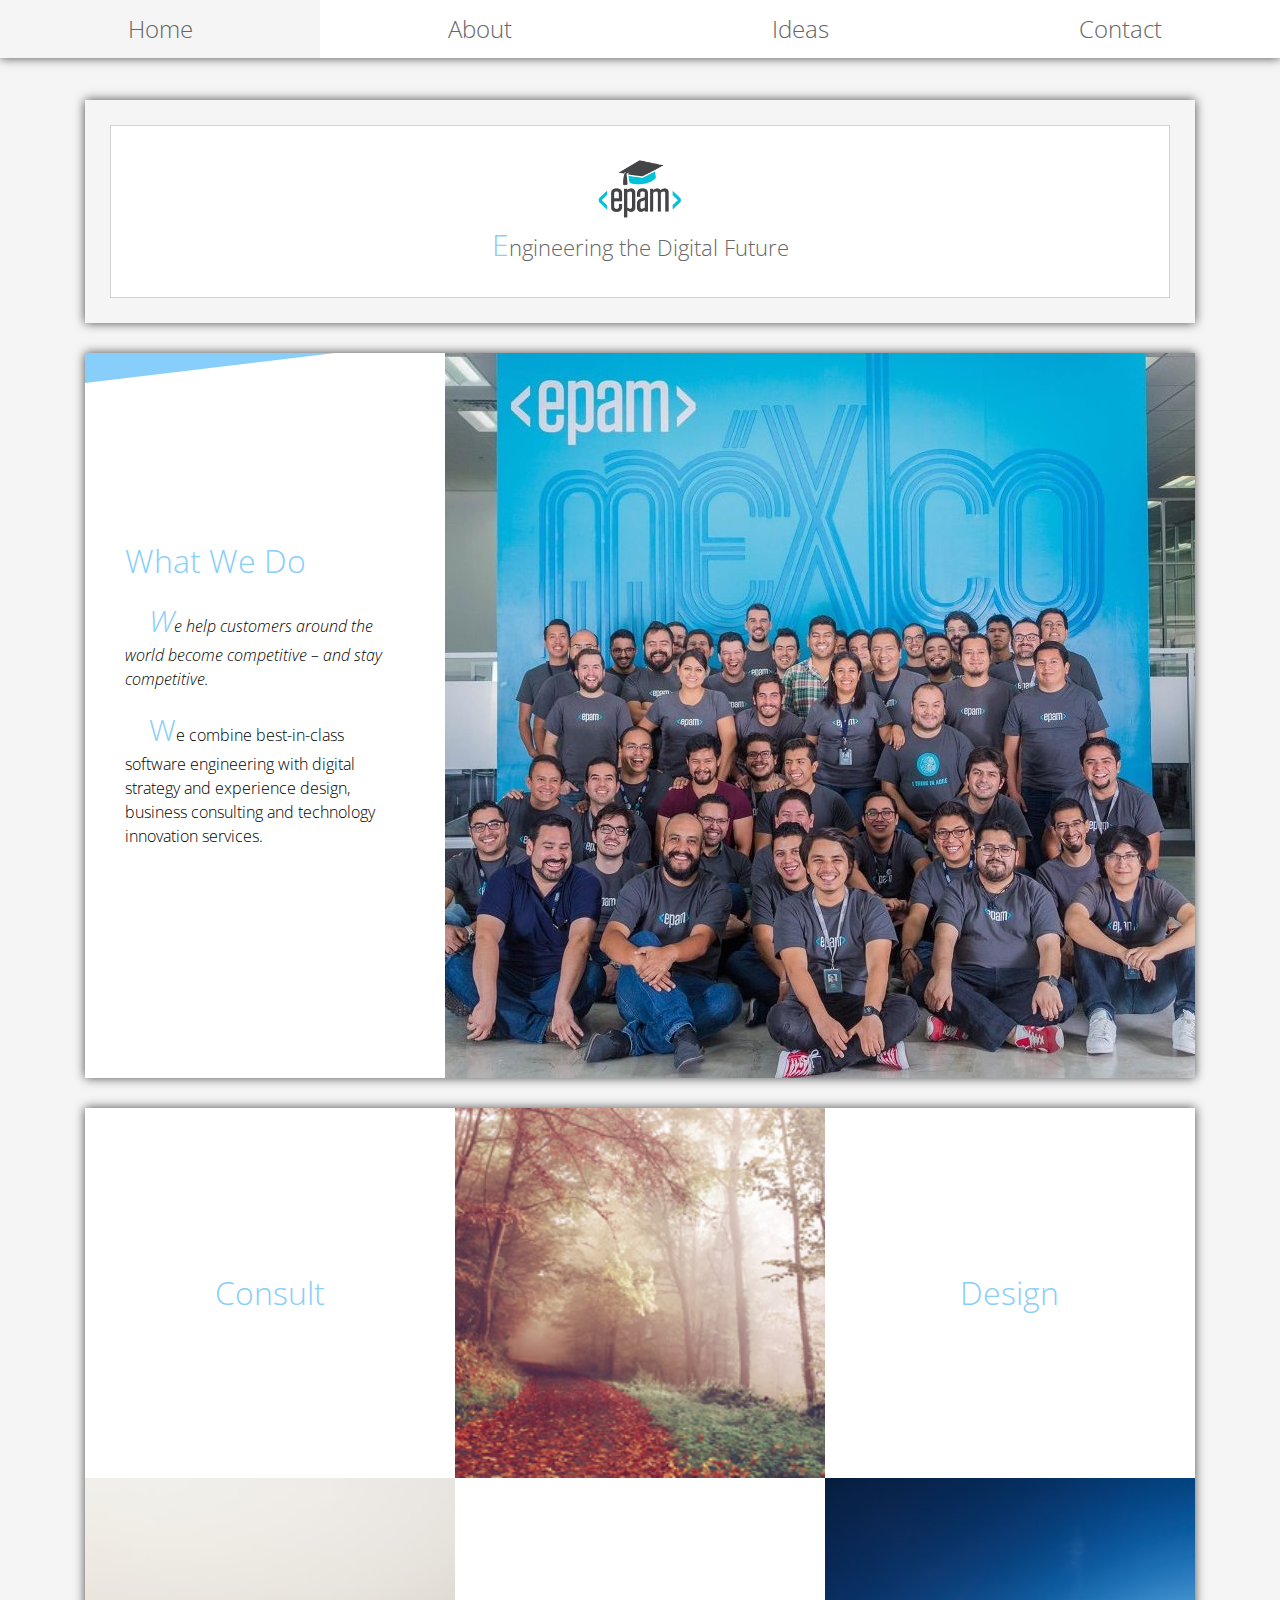
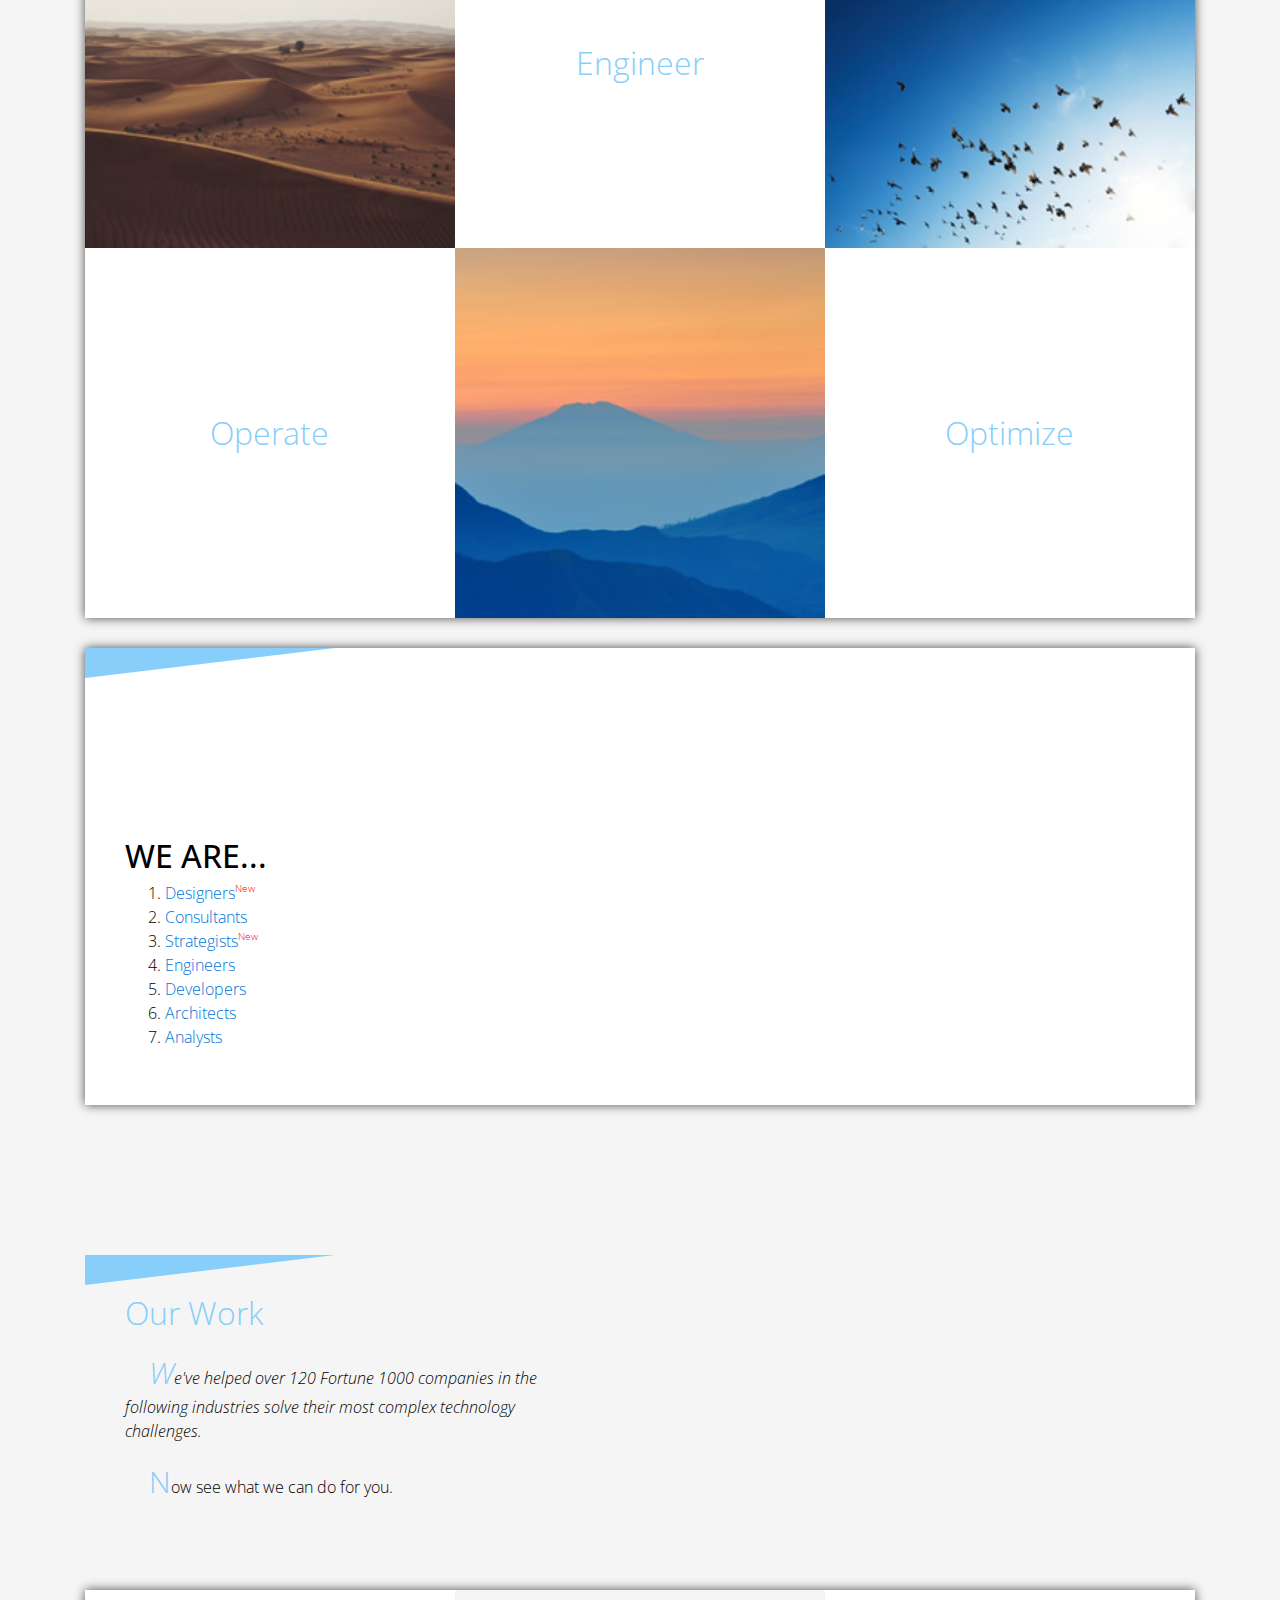
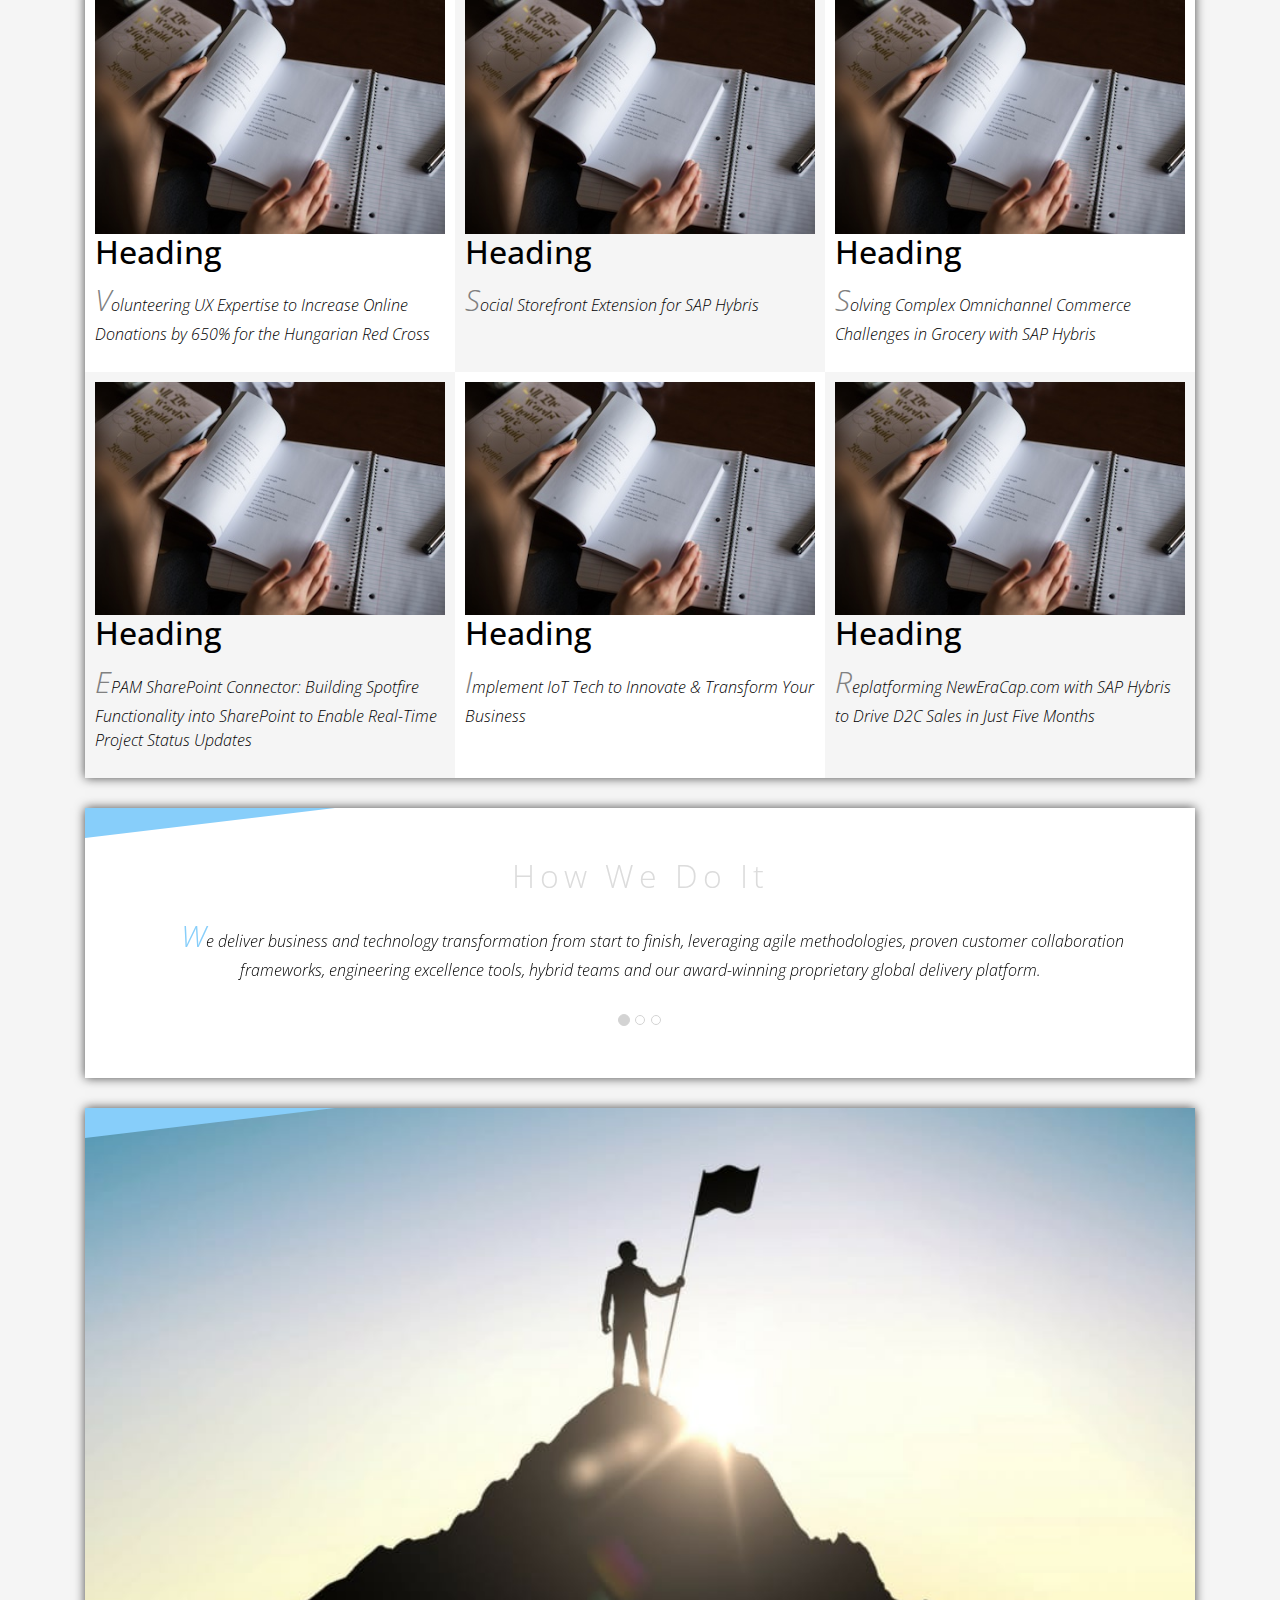
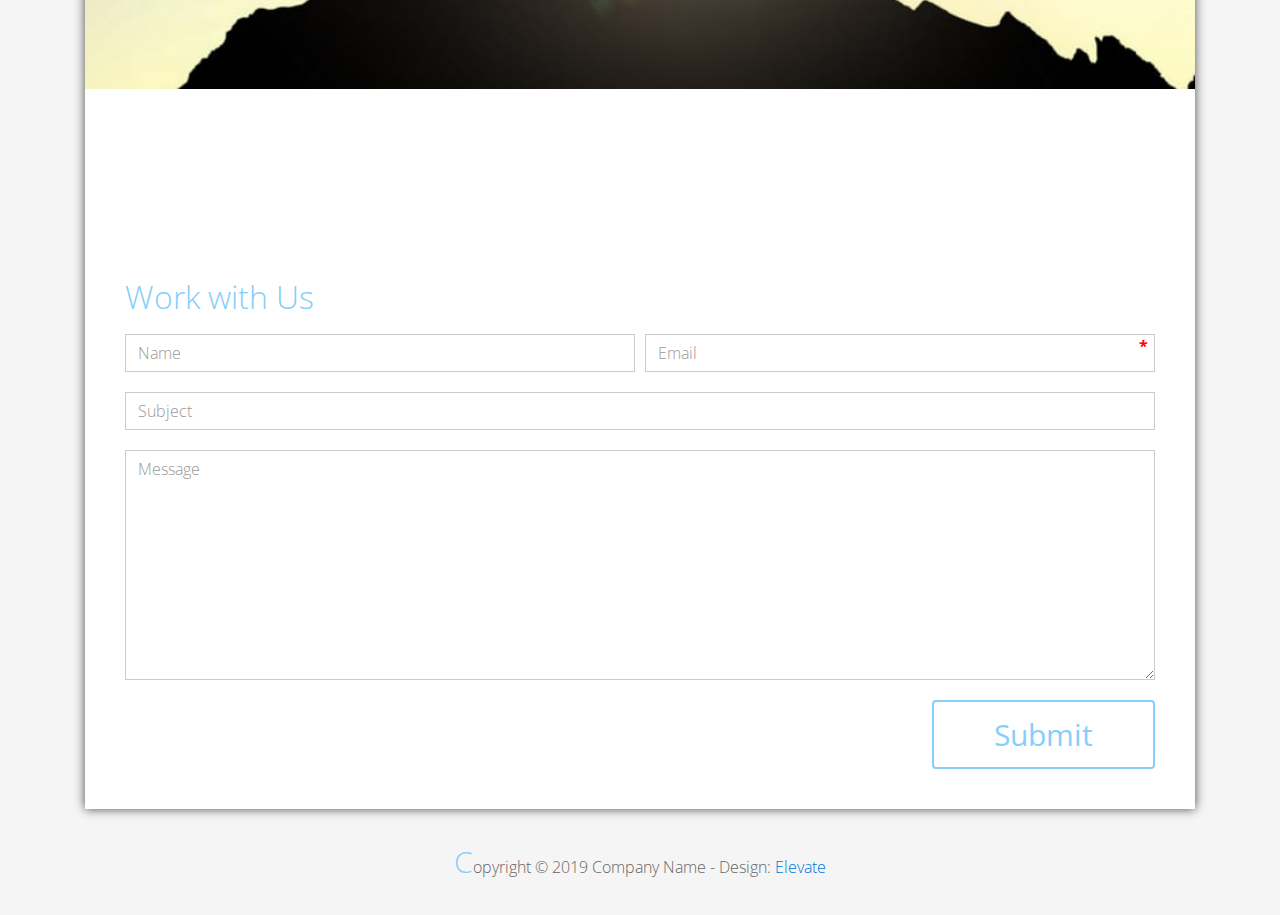
<file: homework/index.html>
<!DOCTYPE html>
<html lang="en">
<head>
  <meta charset="utf-8">
  <meta http-equiv="X-UA-Compatible" content="IE=edge">
  <meta name="viewport" content="width=device-width, initial-scale=1">

  <title>CSS Basics HW</title>



  <!-- load stylesheets -->
  <link rel="stylesheet" href="http://fonts.googleapis.com/css?family=Open+Sans:300,400">
  <!-- Google web font "Open Sans" -->
  <link rel="stylesheet" href="css/bootstrap.min.css">
  <!-- Bootstrap style -->
  <link rel="stylesheet" href="css/general.css">
  <link rel="stylesheet" href="css/style.css">
  <!-- Templatemo style -->
</head>

<body>
<div class="container">

  <div class="tm-sidebar">
    <nav class="tm-main-nav">
      <ul>
        <li class="tm-nav-item"><a href="#home" class="tm-nav-item-link">Home</a></li>
        <li class="tm-nav-item"><a href="#about" class="tm-nav-item-link">About</a></li>
        <li class="tm-nav-item"><a href="#ideas" class="tm-nav-item-link">Ideas</a></li>
        <li class="tm-nav-item"><a href="#contact" class="tm-nav-item-link">Contact</a></li>
      </ul>
    </nav>
  </div>

  <div class="tm-main-content">

    <div id="home" class="tm-content-box tm-content-header margin-b-10">
      <div class="tm-banner">
        <div class="tm-banner-inner">
          <img src="img/epam_logo.png" width="100" alt="">
          <p class="tm-banner-text">Engineering the Digital Future</p>
        </div>
      </div>
    </div>

    <section>
      <div class="tm-content-box flex-2-col">

        <div class="padding-medium flex-item tm-team-description-container flex-item">
          <h2 class="tm-section-title">What We Do</h2>
          <p class="tm-section-description">We help customers around the world become competitive – and stay competitive.</p>
          <p class="tm-section-description"> We combine best-in-class software engineering with digital strategy and experience design, business consulting and technology innovation services.</p>
        </div>
        <div class="flex-item">
          <img src="img/epam-mexico.jpg" alt="epam-mexico">
        </div>

      </div>

      <div id="about" class="tm-content-box">

        <ul class="boxes gallery-container">
          <li class="box box-bg">
            <h2 class="tm-section-title tm-section-title-box tm-box-bg-title">Consult</h2>
          </li>
          <li class="box">
            <a href="img/idea-large-01.jpg">
              <img src="img/idea-01.jpg" alt="Image" class="img-fluid thumbnail box-img">
            </a>
          </li>
          <li class="box box-bg">
            <h2 class="tm-section-title tm-section-title-box tm-box-bg-title">Design</h2>
          </li>
          <li class="box">
            <a href="img/idea-large-02.jpg">
              <img src="img/idea-02.jpg" alt="Image" class="img-fluid thumbnail box-img">
            </a>
          </li>
          <li class="box box-bg">
            <h2 class="tm-section-title tm-section-title-box tm-box-bg-title">Engineer</h2>
          </li>
          <li class="box">
            <a href="img/idea-large-03.jpg">
              <img src="img/idea-03.jpg" alt="Image" class="img-fluid thumbnail box-img">
            </a>
          </li>
          <li class="box box-bg">
            <h2 class="tm-section-title tm-section-title-box tm-box-bg-title">Operate</h2>
          </li>
          <li class="box">
            <a href="img/idea-large-04.jpg">
              <img src="img/idea-04.jpg" alt="Image" class="img-fluid thumbnail box-img">
            </a>
          </li>
          <li class="box box-bg">
            <h2 class="tm-section-title tm-section-title-box tm-box-bg-title">Optimize</h2>
          </li>
        </ul>

      </div>

    </section>

    <!-- slider -->
    <section class="heading tm-content-box">
      <div class="padding-medium">
        <h2> WE ARE...</h2>
        <ol>
          <li><a href="index.html" class="text">Designers</a></li>
          <li><a href="index.html">Consultants</a></li>
          <li><a href="#" class="text">Strategists</a></li>
          <li><a href="#">Engineers</a></li>
          <li><a href="#">Developers</a></li>
          <li><a href="#">Architects</a></li>
          <li><a href="#">Analysts</a></li>
        </ol>
      </div>
    </section>

    <section class="blocks">
      <div class="padding-medium flex-item tm-team-description-container">
        <h2 class="tm-section-title">Our Work</h2>
        <p class="tm-section-description">We've helped over 120 Fortune 1000 companies in the following industries solve their most complex technology challenges. </p>
        <p class="tm-section-description"> Now see what we can do for you.</p>
      </div>
      <div class="tm-content-box flex-2-col">
      </div>
      <div  class="tm-content-box">
        <ul class="boxes gallery-container">
          <li class="box box-work">
            <img src="img/study.jpeg" alt="Image" class="img-fluid">
            <div>
              <h2>Heading</h2>
              <p>Volunteering UX Expertise to Increase Online Donations by 650% for the Hungarian Red Cross</p>
            </div>
          </li>
          <li class="box box-work">
            <img src="img/study.jpeg" alt="Image" class="img-fluid">
            <div>
              <h2>Heading</h2>
              <p>Social Storefront Extension for SAP Hybris</p>
            </div>
          </li>
          <li class="box box-work">
            <img src="img/study.jpeg" alt="Image" class="img-fluid">
            <div>
              <h2>Heading</h2>
              <p>Solving Complex Omnichannel Commerce Challenges in Grocery with SAP Hybris</p>
            </div>
          </li>
          <li class="box box-work">
            <img src="img/study.jpeg" alt="Image" class="img-fluid">
            <div>
              <h2>Heading</h2>
              <p>EPAM SharePoint Connector: Building Spotfire Functionality into SharePoint to Enable Real-Time Project Status Updates</p>
            </div>
          </li>
          <li class="box box-work">
            <img src="img/study.jpeg" alt="Image" class="img-fluid">
            <div>
              <h2>Heading</h2>
              <p>Implement IoT Tech to Innovate &amp; Transform Your Business</p>
            </div>
          </li>
          <li class="box box-work">
            <img src="img/study.jpeg" alt="Image" class="img-fluid">
            <div>
              <h2>Heading</h2>
              <p>Replatforming NewEraCap.com with SAP Hybris to Drive D2C Sales in Just Five Months</p>
            </div>
          </li>
        </ul>

      </div>
    </section>

    <section id="ideas">
      <div id="tmCarousel" class="carousel slide tm-content-box" data-ride="carousel">

        <ol class="carousel-indicators">
          <li data-target="#tmCarousel" data-slide-to="0" class="active"></li>
          <li data-target="#tmCarousel" data-slide-to="1" class=""></li>
          <li data-target="#tmCarousel" data-slide-to="2" class=""></li>
        </ol>

        <div class="carousel-inner" role="listbox">

          <div class="carousel-item active">
            <div class="carousel-content">
              <div class="flex-item">
                <h2 class="tm-section-title">How We Do It</h2>
                <p class="tm-section-description carousel-description">We deliver business and technology transformation from start to finish, leveraging agile methodologies, proven customer collaboration frameworks, engineering excellence tools, hybrid teams and our award-winning proprietary global delivery platform.</p>
              </div>
            </div>
          </div>

          <div class="carousel-item">
            <div class="carousel-content">
              <div class="flex-item">
                <h2 class="tm-section-title">Our Clients</h2>
                <p class="tm-section-description carousel-description">Lorem ipsum dolor sit amet,
                  consectetur adipiscing elit. Quisque vel nisi pharetra nibh varius pharetra ac
                  sagittis nisi. Etiam pharetra vestibulum hendrerit. Pellentesque interdum metus
                  sed massa rutrum.</p>
              </div>
            </div>
          </div>

          <div class="carousel-item">
            <div class="carousel-content">
              <div class="flex-item">
                <h2 class="tm-section-title">Our Projects</h2>
                <p class="tm-section-description carousel-description">Donec ex libero, fringilla
                  vitae purus sit amet, rhoncus pharetra lorem. Pellentesque id sem id lacus
                  ultricies vehicula. Aliquam rutrum mi non. Pellentesque interdum metus sed massa
                  rutrum.</p>
              </div>
            </div>
          </div>

        </div>

      </div>
    </section>

    <section class="tm-content-box">
      <img src="img/contact-us.jpg" alt="Contact image" class="img-fluid img-contact-us">

      <div id="contact" class="padding-medium">
        <h2 class="tm-section-title">Work with Us</h2>
        <form action="#contact" method="get" class="contact-form">

          <div class="form-group col-xs-12 col-sm-12 col-md-6 col-lg-6 form-group-2-col-left">
            <input type="text" id="contact_name" name="contact_name" class="form-control"
                   placeholder="Name" required/>
          </div>
          <div class="form-group col-xs-12 col-sm-12 col-md-6 col-lg-6 form-group-2-col-right mandatory-field">
            <input type="email" id="contact_email" name="contact_email" class="form-control"
                   placeholder="Email" required/>
          </div>
          <div class="form-group">
            <input type="text" id="contact_subject" name="contact_subject" class="form-control"
                   placeholder="Subject" required/>
          </div>
          <div class="form-group">
            <textarea id="contact_message" name="contact_message" class="form-control" rows="9"
                      placeholder="Message" required></textarea>
          </div>

          <button type="submit" class="btn btn-primary submit-btn">Submit</button>

        </form>
      </div>
    </section>

    <footer class="tm-footer">
      <p class="text-xs-center">Copyright &copy; 2019 Company Name

        - Design: <a rel="nofollow" href="http://www.templatemo.com/tm-481-elevate"
                     target="_parent">Elevate</a></p>
    </footer>

  </div>

</div>

</body>
</html>
</file>
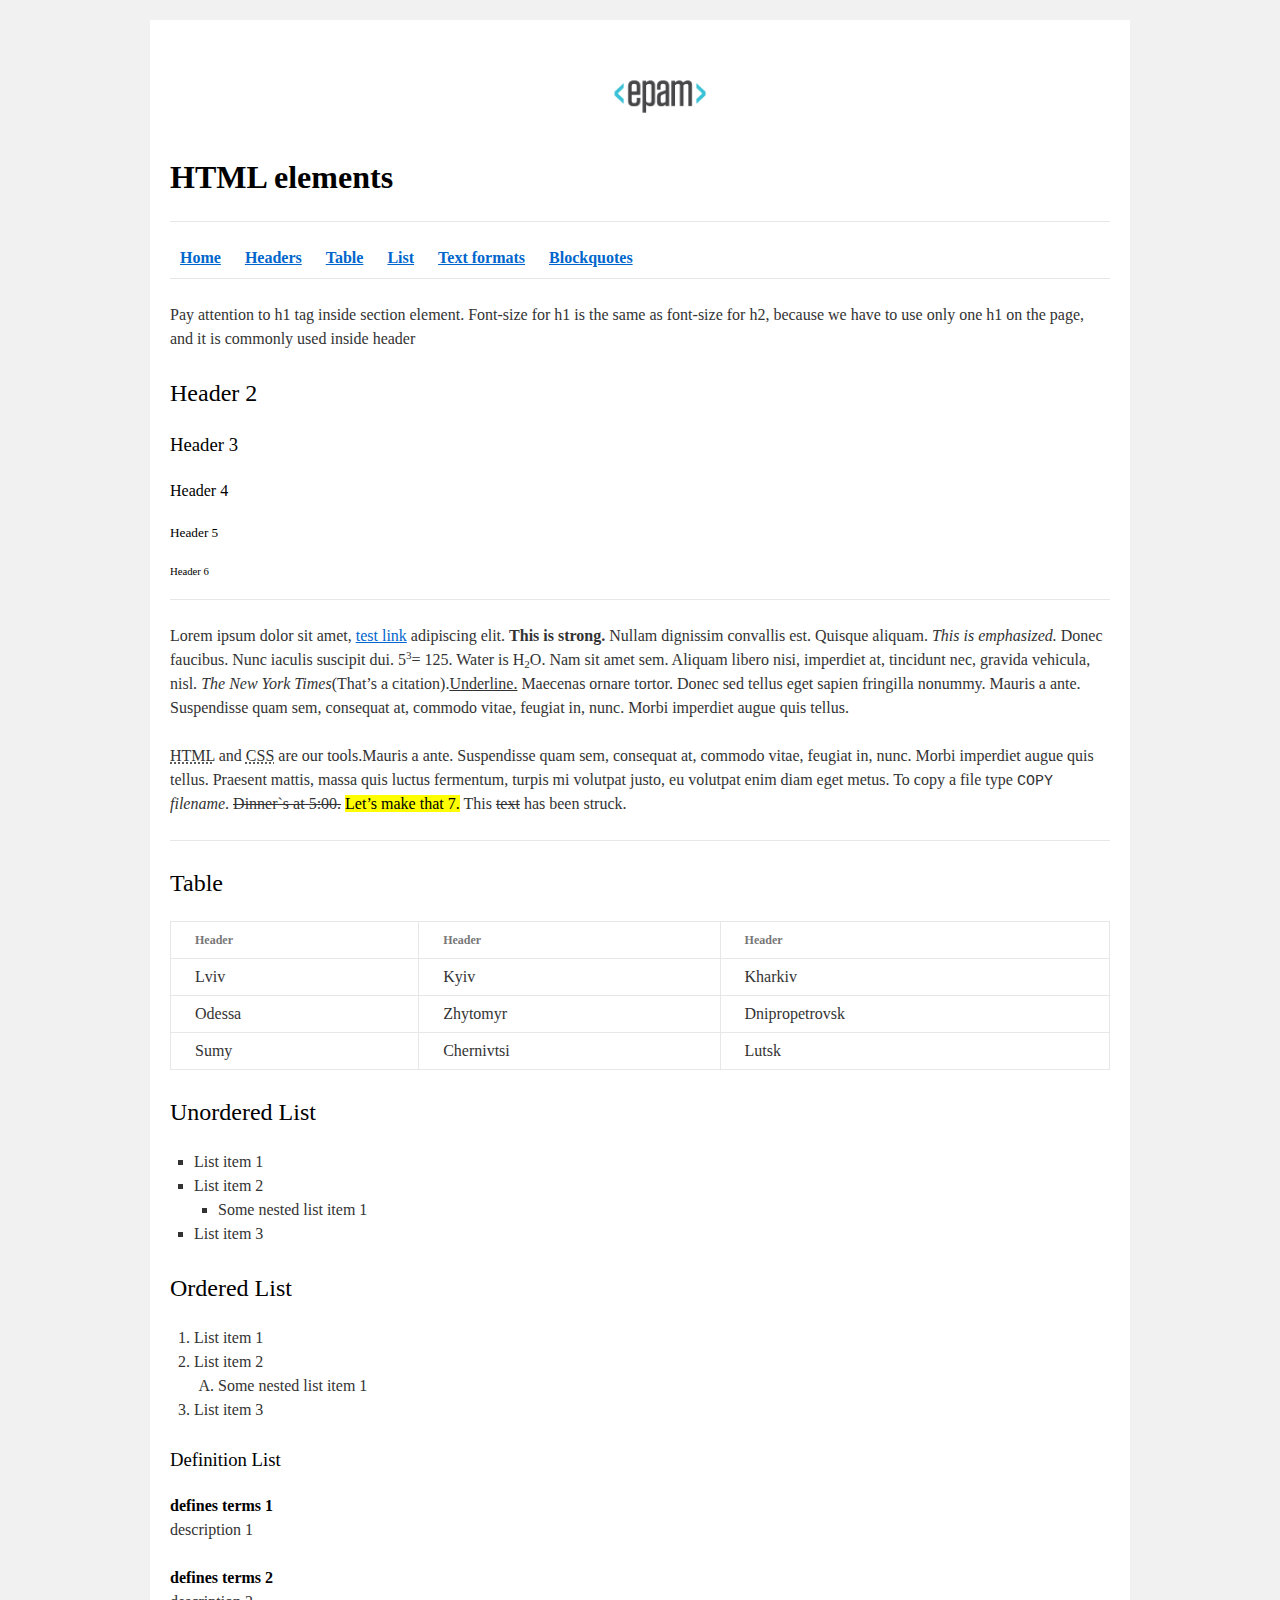
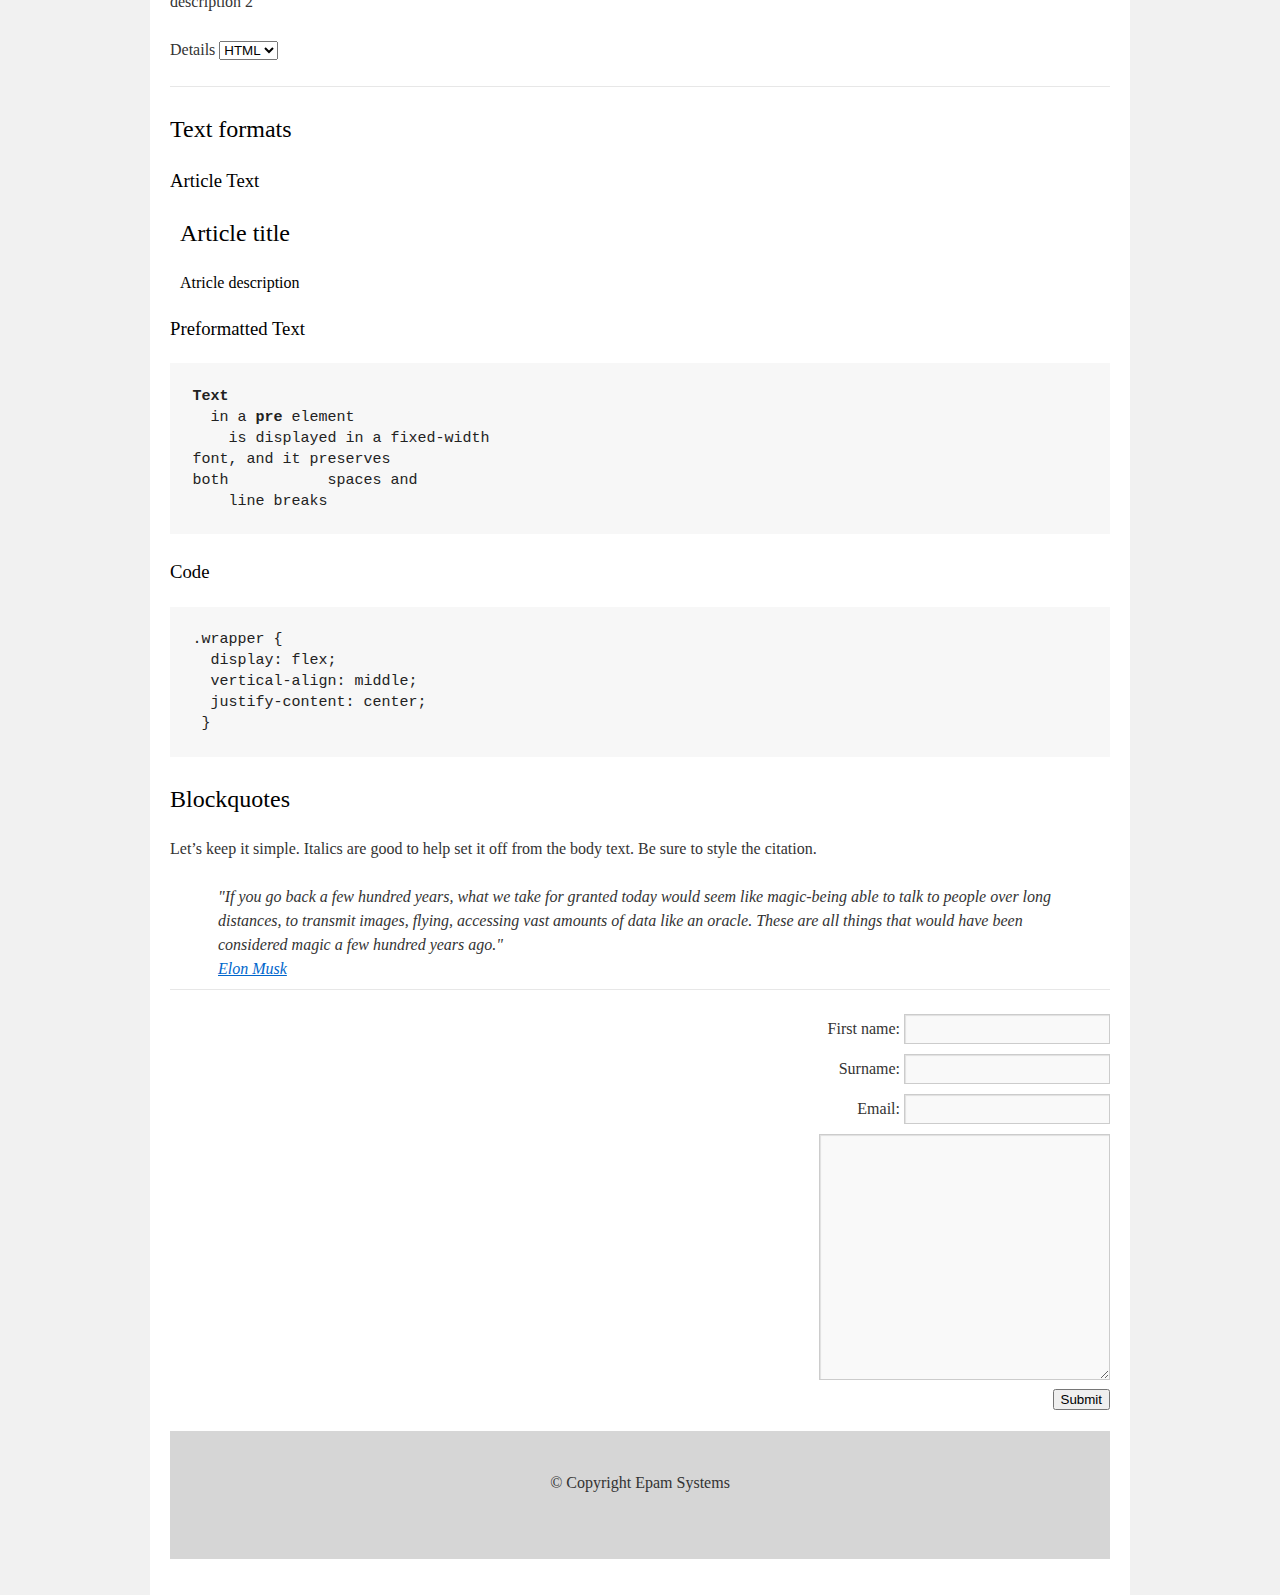
<file: FLX_homework_1/homework/index.html>
<!DOCTYPE html>
<html lang="en">

<head>
  <meta charset="utf-8">
  <title>HTML Basics</title>
  <link rel="stylesheet" href="style.css">
</head>

<body>
  <div id="wrapper">
    <div id="main">
      <div id="container">
        <div id="content" role="main">
           <header>
            <img src="logo.png" alt="logo" id="home">
               <h1><b>HTML elements</b></h1>
          <hr>
          <nav> 
          <a href="#home"><b>Home</b></a>
          <a href="#headers"><b>Headers</b></a>
          <a href="#table"><b>Table</b></a>
          <a href="#list"><b>List</b></a>
          <a href="#text"><b>Text formats</b></a>
          <a href="#block"><b>Blockquotes</b></a>
          </nav>
          </header>
          <main>
          <hr>

          <p>Pay attention to h1 tag inside section element. Font-size for h1 is the same as font-size for h2, because we have to use only one h1 on the page, and it is commonly used inside header
          </p>
          
          <div id="headers">
          <h2>Header 2</h2>
          <h3>Header 3</h3>
          <h4>Header 4</h4>
          <h5>Header 5</h5>
          <h6>Header 6</h6>
    
          <hr>
          
          <p>Lorem ipsum dolor sit amet, <a href="#">test link</a> adipiscing elit. <strong>This is strong.</strong> Nullam dignissim convallis est. Quisque aliquam. <i>This is emphasized.</i> Donec faucibus. Nunc iaculis suscipit dui. 5<sup><small>3</small></sup>= 125. Water is H<sub><small>2</small></sub>O. Nam sit amet sem. Aliquam libero nisi, imperdiet at, tincidunt nec, gravida vehicula, nisl. <cite>The New York Times</cite>(That’s a citation).<u>Underline.</u> Maecenas ornare tortor. Donec sed tellus eget sapien fringilla nonummy. Mauris a ante. Suspendisse quam sem, consequat at, commodo vitae, feugiat in, nunc. Morbi imperdiet augue quis tellus.</p>
          
          
          <p> <abbr title="HyperText Markup Language">HTML</abbr> and <abbr title="Cascading Style Sheets">CSS</abbr> are our tools.Mauris a ante. Suspendisse quam sem, consequat at, commodo vitae, feugiat in, nunc. Morbi imperdiet augue quis tellus. Praesent mattis, massa quis luctus fermentum, turpis mi volutpat justo, eu volutpat enim diam eget metus. To copy a file type <kbd>COPY</kbd> <i>filename</i>. <del>Dinner`s at 5:00.</del> <mark>Let’s make that 7.</mark> This <del>text</del> has been struck.
          </p>
          </div>
          <hr>
          
          <h2 id="table">Table</h2>
          <table>
              <thead>
                <tr>
                    <th>Header</th>
                    <th>Header</th>
                    <th>Header</th>
                </tr>  
              </thead>
              <tbody>
                  <tr>
                      <td>Lviv</td>
                      <td>Kyiv</td>
                      <td>Kharkiv</td>
                  </tr>
                  <tr>
                      <td>Odessa</td>
                      <td>Zhytomyr</td>
                      <td>Dnipropetrovsk</td>
                  </tr>
                  <tr>
                      <td>Sumy</td>
                      <td>Chernivtsi</td>
                      <td>Lutsk</td>
                  </tr>
              </tbody>
          </table>
          
          <div id="list">
          <h2 >Unordered List</h2>
          <ul>
              <li>List item 1</li>
              <li>List item 2
                  <ul>
                      <li>Some nested list item 1</li>
                  </ul>
              </li>
              <li>List item 3</li>
          </ul>
          
          <h2>Ordered List</h2>
          <ol>
              <li>List item 1</li>
              <li>List item 2
                  <ol>
                      <li>Some nested list item 1</li>
                  </ol>
              </li>
              <li>List item 3</li>
          </ol>
          
          <h3>Definition List</h3>
    
          <dl>
              <dt>defines terms 1</dt>
              <dd>description 1</dd>
              <dt>defines terms 2</dt>
              <dd>description 2</dd>
          </dl>
          
          <p>Details
          <select name="select">
              <option value="HTML">HTML</option>
              <option value="HTML">CSS</option>
              <option value="HTML">JS</option>
          </select>
          </p>
          </div>
          <hr>
          
          <h2 id="text">Text formats</h2> 
   
          <h3>Article Text</h3>
          <article>      
          <h2>Article title</h2>
          <h4>Atricle description</h4>
          </article>
          
          <h3>Preformatted Text</h3>
        <pre><b>Text</b>
  in a <b>pre</b> element
    is displayed in a fixed-width
font, and it preserves
both           spaces and
    line breaks</pre>
         
         <h3>Code</h3>
         <pre>.wrapper {
  display: flex;
  vertical-align: middle;
  justify-content: center;
 }</pre>
      
       <h2 id="block">Blockquotes</h2>
       
       <p>Let’s keep it simple. Italics are good to help set it off from the body text. Be sure to style the citation.</p>
       <blockquote>
"If you go back a few hundred years, what we take for granted today would seem like magic-being able to talk to people over long distances, to transmit images, flying, accessing vast amounts of data like an oracle. These are all things that would have been considered magic a few hundred years ago."            
<br>
      <a href="https://en.wikipedia.org/wiki/Elon_Musk">Elon Musk</a>
       </blockquote>
       
       <hr>
            
       <form >
           <fieldset>
               <label for="name">First name:</label>
               <input type="text" id="name">
           </fieldset>
           
           <fieldset>
               <label for="surname">Surname:</label>
               <input type="text" id="surname">
           </fieldset>
           
           <fieldset>
              <label for="email">Email:</label>
               <input type="text" id="email">
           </fieldset>
           
           <fieldset>
               <textarea id="textarea" cols="30" rows="10"></textarea>
           </fieldset>
           
           <fieldset>
               <button type="submit">Submit</button>
           </fieldset>
       </form>
       </main>
       
       <footer>
         <p>&copy; Copyright Epam Systems</p> 
       </footer>
       
        </div>
      </div>
    </div>
  </div>
</body>

</html>
</file>
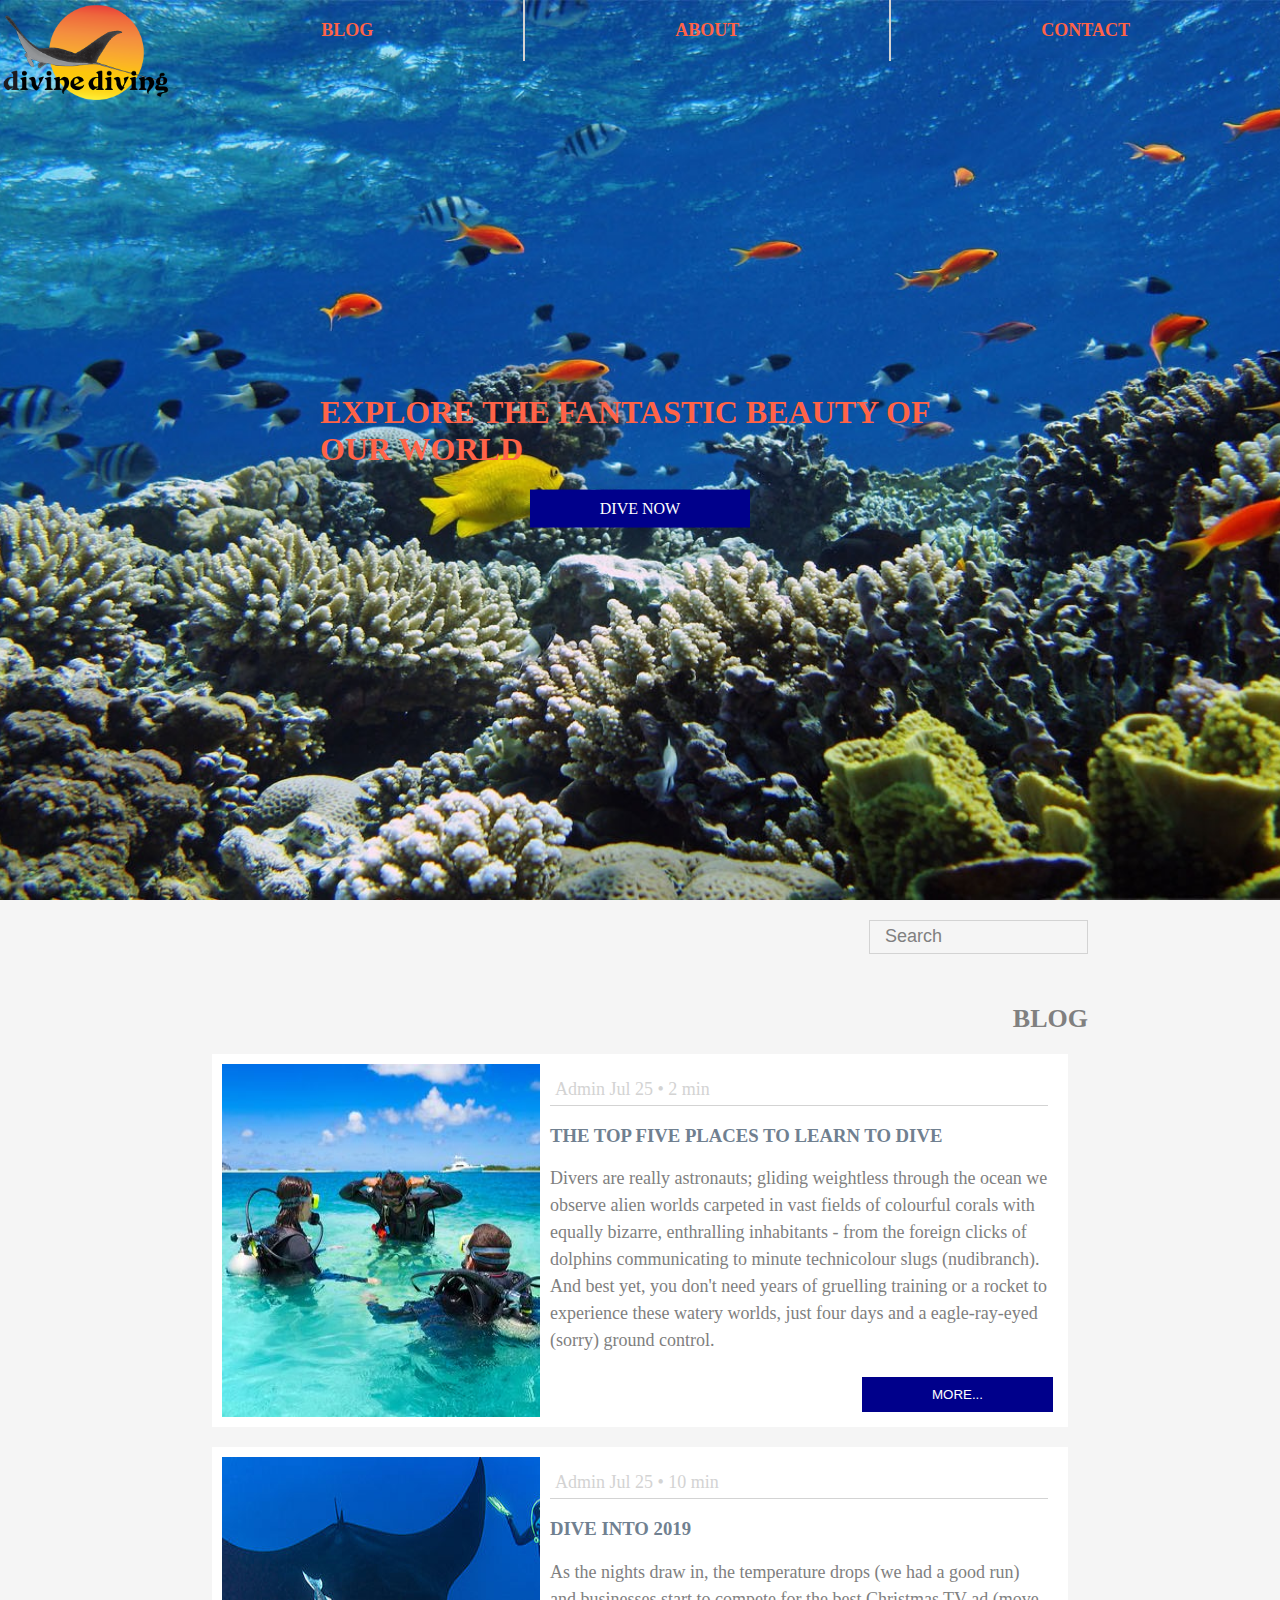
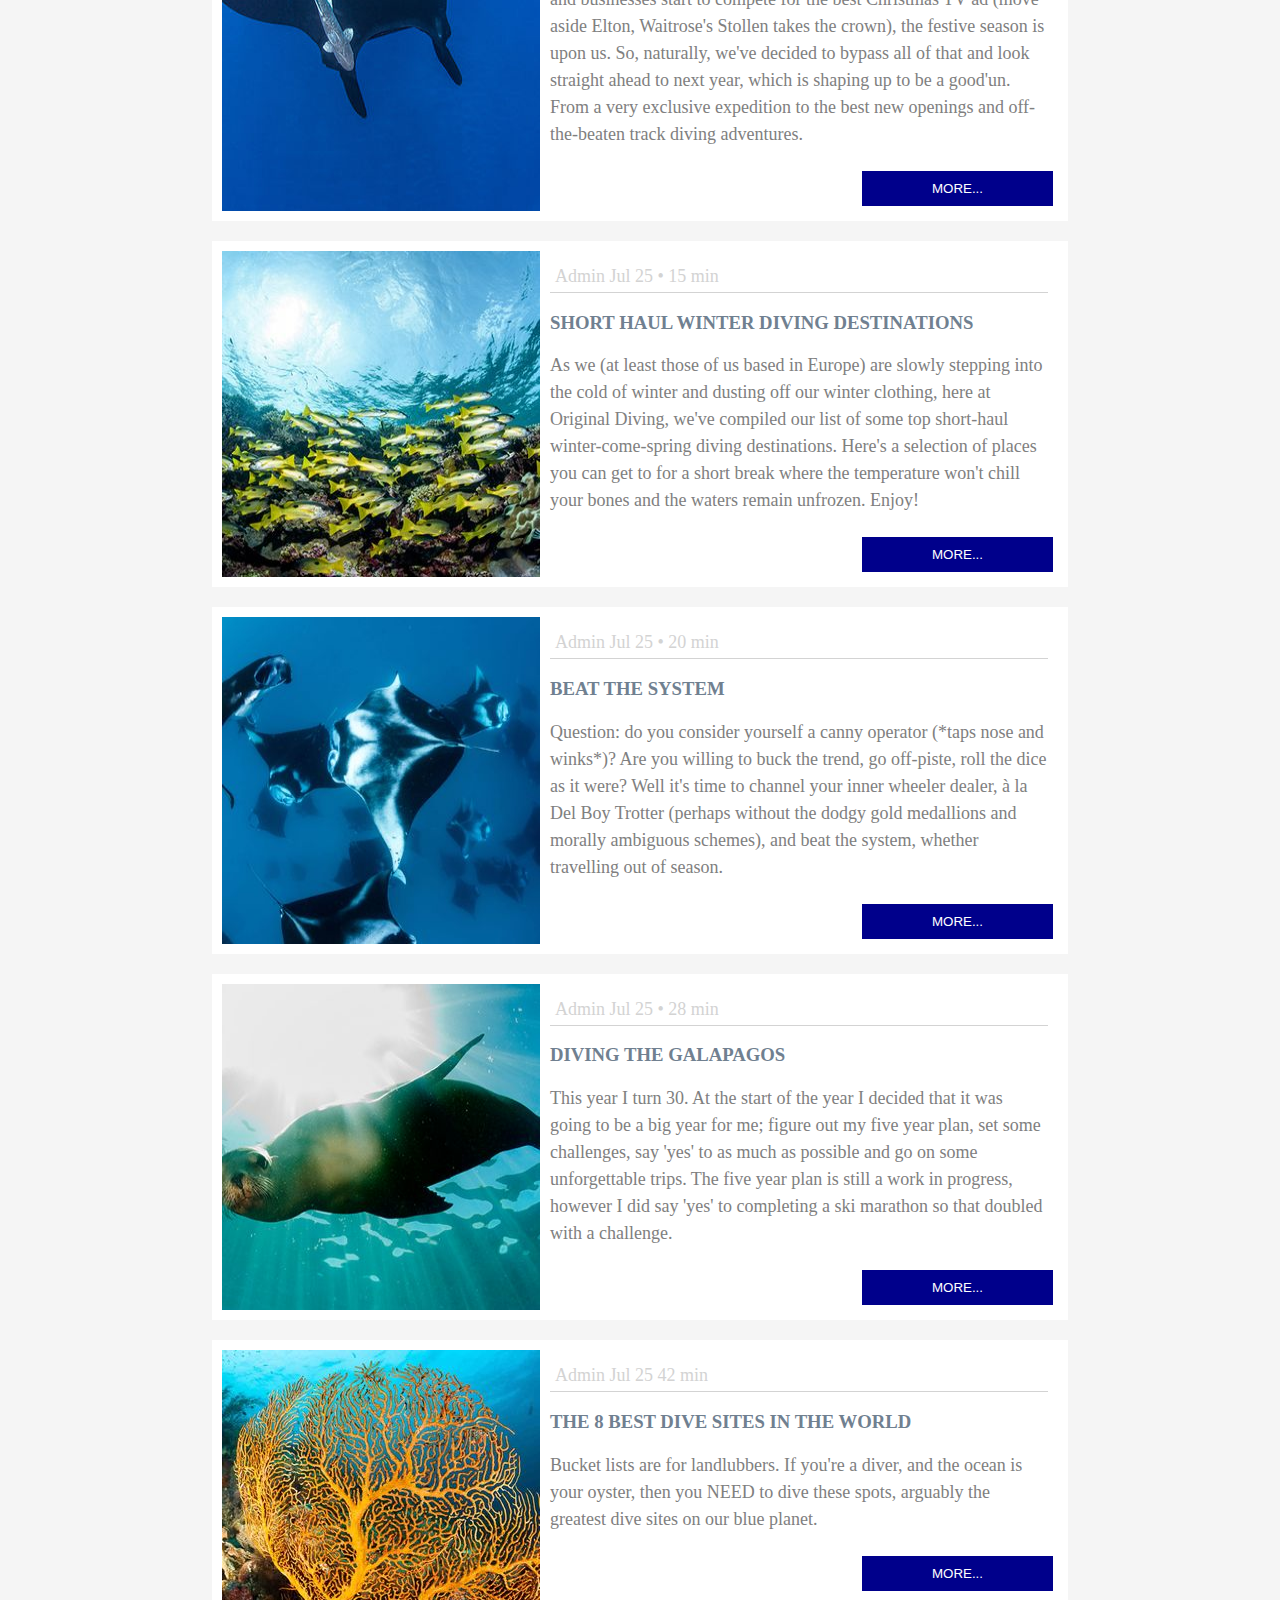
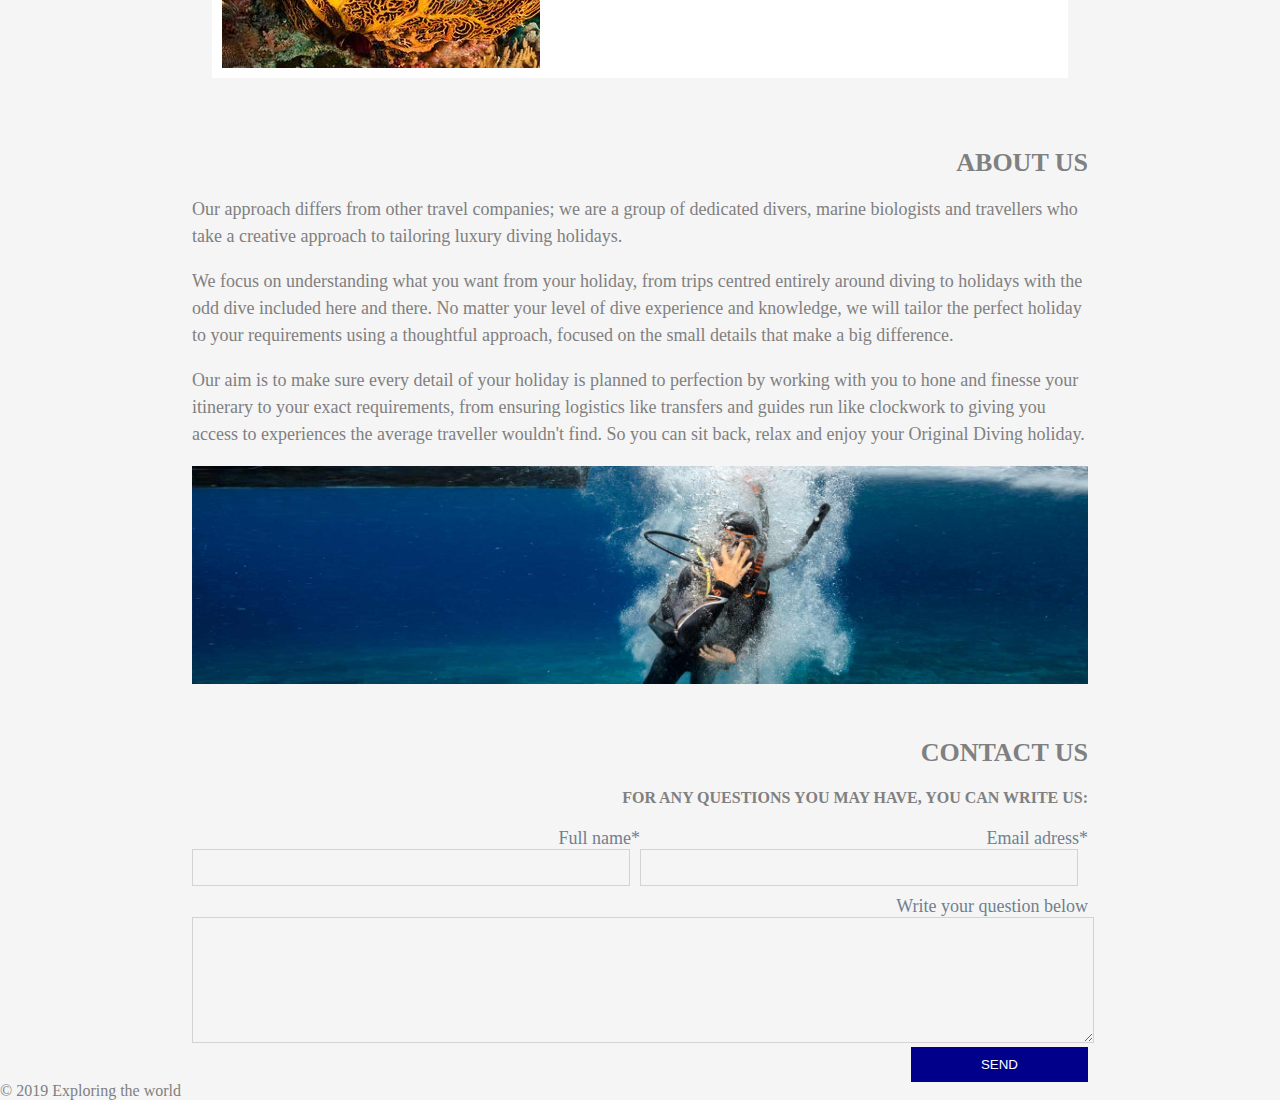
<file: FLX_homework_3/homework/index.html>
<!DOCTYPE html>
<html lang="en">

  <head>
    <meta charset="UTF-8">
    <meta name="viewport" content="width=device-width, initial-scale=1.0">
    <meta http-equiv="X-UA-Compatible" content="ie=edge">


   <!-- <link rel="stylesheet" type="text/css" href="css/style1.css"> -->
   <link rel="stylesheet" type="text/css" href="css/style2.css"> 
     
    <title>Explore the world of ocean</title>
  </head>

  <body>
    <div class="main-wrapper">
      <header>
        <div class="top-wrapper">
          <div class="logo">
            <img src="img/logo.png" alt="">
          </div>

          <nav>
            <a role="button" href="#list" target="_self">Blog</a>
            <a role="button" href="#about" target="_self">About</a>
            <a role="button" href="#contact" target="_self">Contact</a>
          </nav>
        </div>
        <section>
          <h1>
            Explore the fantastic beauty of our world
          </h1>
          <a class="btn btn-top" href="#list" target="_self">Dive now</a>
        </section>
      </header>
      <main>
        <div class="toolbar">
          <input type="text" placeholder="Search">
        </div>
        <section class="post-list" id="list">
          <h1>Blog</h1>
          <article>
            <img src="img/post-1.jpg" alt="">
            <div>
              <div class="post">
                <div class="post-description">
                  Admin Jul 25 &#8226; 2 min
                </div>
                <h3>The Top Five Places To Learn To Dive</h3>
                <p>
                  Divers are really astronauts; gliding weightless through the ocean we observe alien worlds carpeted
                  in
                  vast fields of colourful corals with equally bizarre, enthralling inhabitants - from the foreign
                  clicks
                  of dolphins communicating to minute technicolour slugs (nudibranch). And best yet, you don't need
                  years
                  of gruelling training or a rocket to experience these watery worlds, just four days and a
                  eagle-ray-eyed
                  (sorry) ground control.
                </p>
              </div>
              <button class="btn">More...</button>
            </div>
          </article>
          <article>
            <img src="img/post-2.jpg" alt="">
            <div>
              <div class="post">
                <div class="post-description">
                  Admin Jul 25 &#8226; 10 min
                </div>
                <h3>Dive Into 2019</h3>
                <p>
                  As the nights draw in, the temperature drops (we had a good run) and businesses start to compete for
                  the
                  best Christmas TV ad (move aside Elton, Waitrose's Stollen takes the crown), the festive season is
                  upon
                  us. So, naturally, we've decided to bypass all of that and look straight ahead to next year, which is
                  shaping up to be a good'un. From a very exclusive expedition to the best new openings and
                  off-the-beaten
                  track diving adventures.
                </p>
              </div>
              <button class="btn">More...</button>
            </div>
          </article>
          <article>
            <img src="img/post-3.jpg" alt="">
            <div>
              <div class="post">
                <div class="post-description">
                  Admin Jul 25 &#8226; 15 min
                </div>
                <h3>Short Haul Winter Diving Destinations</h3>
                <p>
                  As we (at least those of us based in Europe) are slowly stepping into the cold of winter and dusting
                  off
                  our winter clothing, here at Original Diving, we've compiled our list of some top short-haul
                  winter-come-spring diving destinations. Here's a selection of places you can get to for a short break
                  where the temperature won't chill your bones and the waters remain unfrozen. Enjoy!
                </p>
              </div>
              <button class="btn">More...</button>
            </div>
          </article>
          <article>
            <img src="img/post-4.jpg" alt="">
            <div>
              <div class="post">
                <div class="post-description">
                  Admin Jul 25 &#8226; 20 min
                </div>
                <h3>Beat the System</h3>
                <p>
                  Question: do you consider yourself a canny operator (*taps nose and winks*)? Are you willing to buck
                  the
                  trend, go off-piste, roll the dice as it were? Well it's time to channel your inner wheeler dealer, à
                  la
                  Del Boy Trotter (perhaps without the dodgy gold medallions and morally ambiguous schemes), and beat
                  the
                  system, whether travelling out of season.
                </p>
              </div>
              <button class="btn">More...</button>
            </div>
          </article>
          <article>
            <img src="img/post-5.jpg" alt="">
            <div>
              <div class="post">
                <div class="post-description">
                  Admin Jul 25 &#8226; 28 min
                </div>
                <h3>Diving The Galapagos</h3>
                <p>
                  This year I turn 30. At the start of the year I decided that it was going to be a big year for me;
                  figure out my five year plan, set some challenges, say 'yes' to as much as possible and go on some
                  unforgettable trips. The five year plan is still a work in progress, however I did say 'yes' to
                  completing a ski marathon so that doubled with a challenge.
                </p>
              </div>
              <button class="btn">More...</button>
            </div>
          </article>
          <article>
            <img src="img/post-6.jpg" alt="">
            <div>
              <div class="post">
                <div class="post-description">
                  Admin Jul 25 42 min
                </div>
                <h3>The 8 Best Dive Sites in the World</h3>
                <p>Bucket lists are for landlubbers. If you're a diver, and the ocean is your oyster, then you NEED to
                  dive
                  these spots, arguably the greatest dive sites on our blue planet.</p>
              </div>
              <button class="btn">More...</button>
            </div>
          </article>
        </section>

        <section class="about" id="about">
          <div>
            <h1>About Us</h1>
            <p>
              Our approach differs from other travel companies; we are a group of dedicated divers, marine biologists
              and
              travellers who take a creative approach to tailoring luxury diving holidays.
            </p>
            <p>
              We focus on understanding what you want from your holiday, from trips centred entirely around diving to
              holidays with the odd dive included here and there. No matter your level of dive experience and
              knowledge,
              we will tailor the perfect holiday to your requirements using a thoughtful approach, focused on the small
              details that make a big difference.
            </p>
            <p>
              Our aim is to make sure every detail of your holiday is planned to perfection by working with you to hone
              and finesse your itinerary to your exact requirements, from ensuring logistics like transfers and guides
              run like clockwork to giving you access to experiences the average traveller wouldn't find. So you can
              sit
              back, relax and enjoy your Original Diving holiday.
            </p>
          </div>
          <div>
            <img src="img/about-section.jpg" alt="">
          </div>
        </section>

        <section class="contact-form" id="contact">
          <h1>CONTACT US</h1>
          <h4>For any questions you may have, you can write us:</h4>

          <form action="#contact" method="get" >
          <div class="inf">
          
          <div class="form">
          <div class="text"><label for="name" >Full name</label></div>
          <input type="text" id="name" name="name" class="input" required> 
           </div>
           
           <div class="form">
          <div class="text"><label for="email" >Email adress</label></div>
          <input type="text" id="email" name="email" class="input" required >
          </div>
          
           </div>
           
           <div class="quest">
                <label for="textarea">Write your question below</label>
               <textarea id="textarea" name="question" rows="8"> </textarea>
               </div>
          <div>
               <button type="submit">Send</button>
          </div>
           
       </form>

        </section>
      </main>
      <footer>
        <span>&#169; 2019 Exploring the world</span>
      </footer>
    </div>
  </body>

</html>
</file>
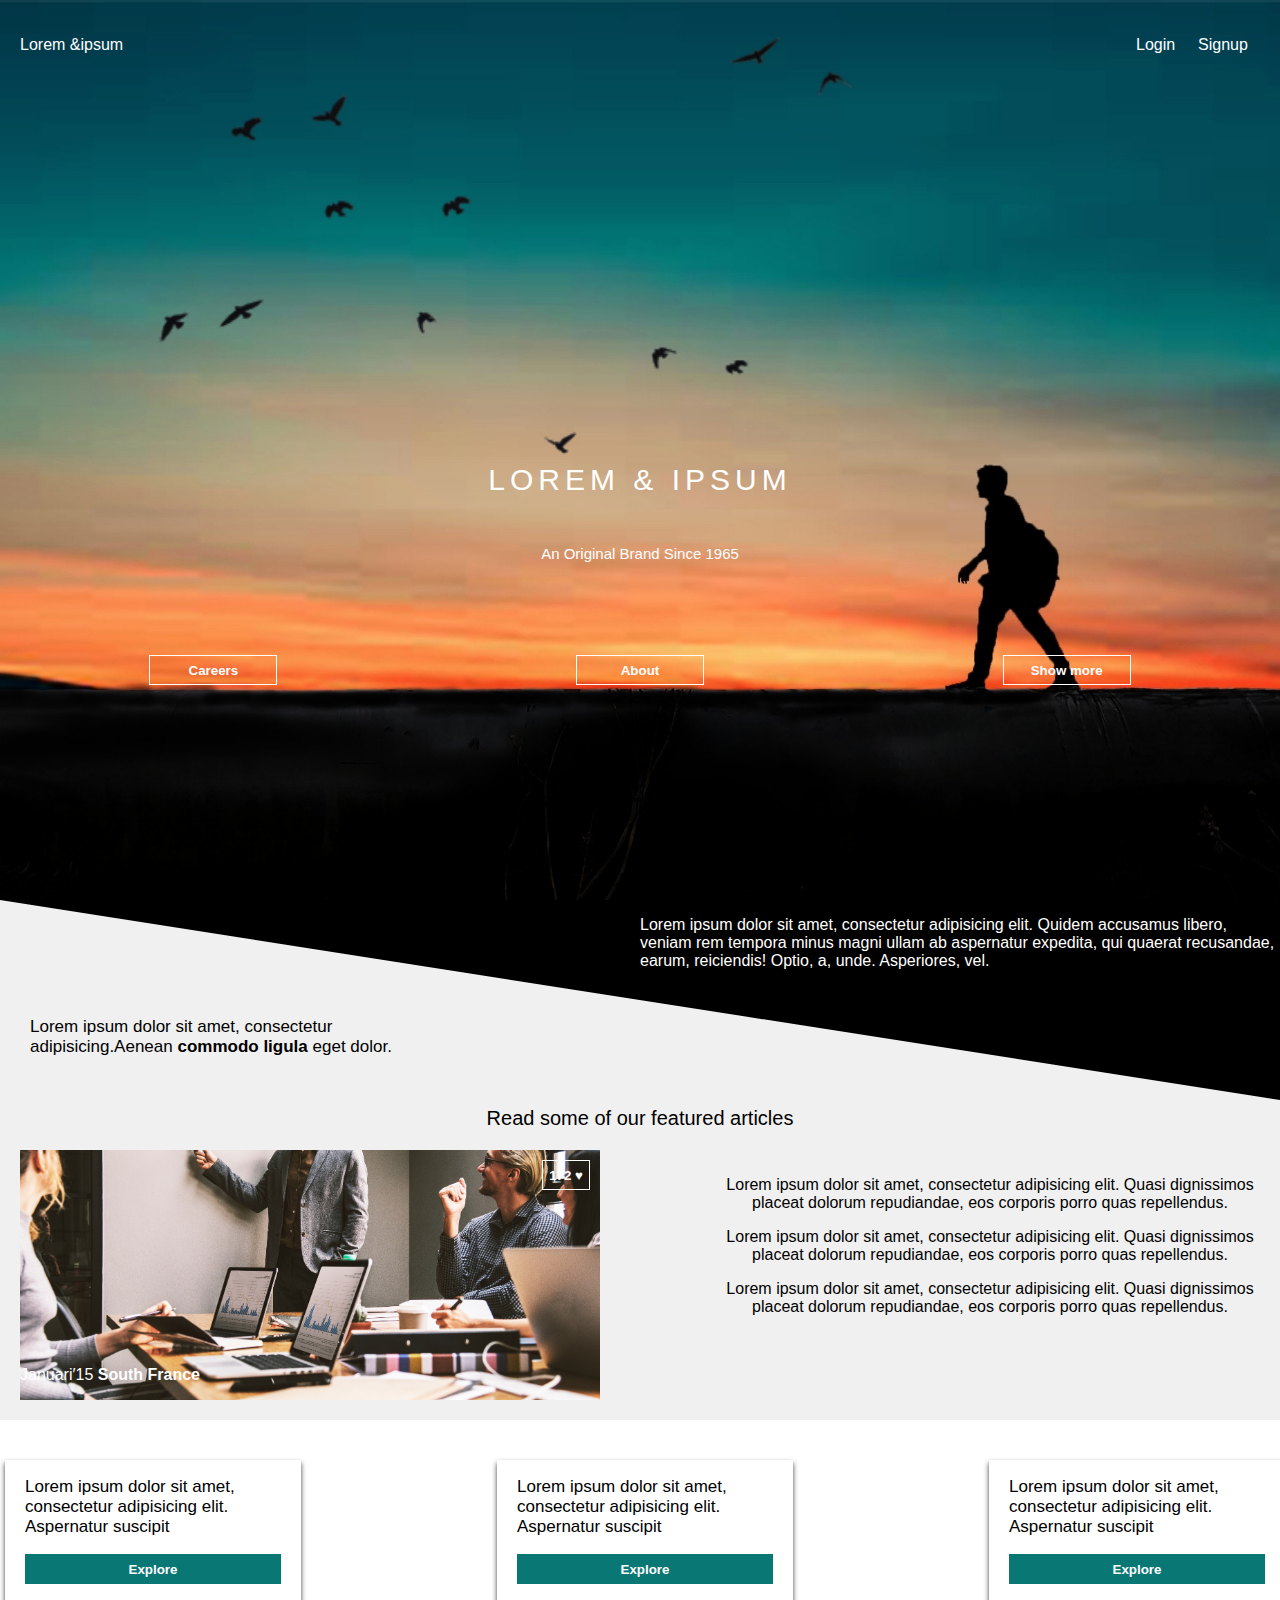
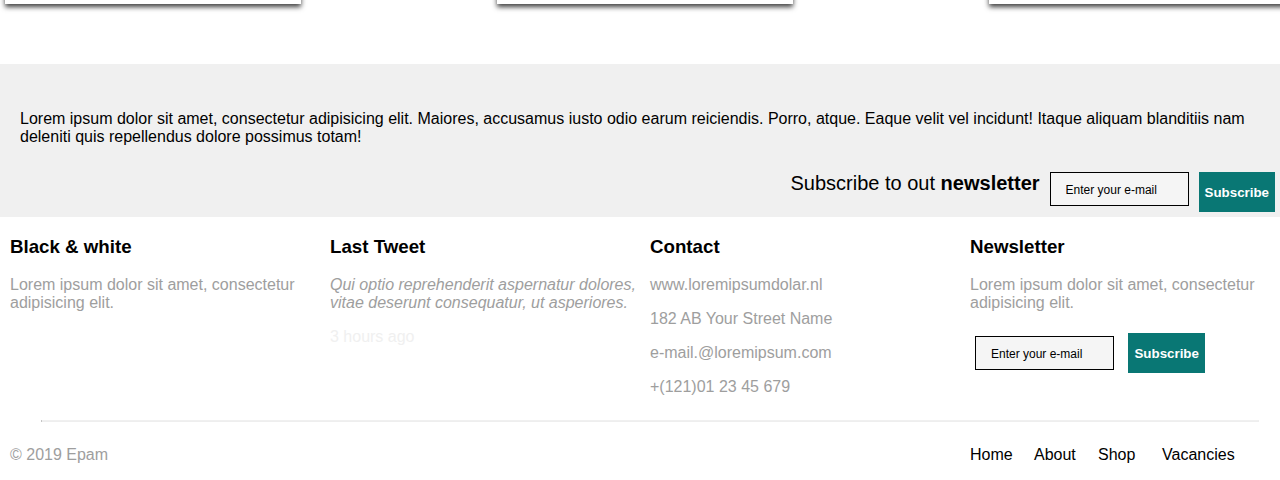
<file: FLX_homework_4/homework/index.html>
<!DOCTYPE html>
<html lang="zxx">
<head>
    <meta charset="UTF-8">
    <title>Document</title>
    <link rel="stylesheet" type="text/css" href="css/style.css">
</head>
<body>
  
    <header class="header">
    <div class="block top color">
    <div><p>Lorem &amp;ipsum</p></div>
    <div><p>Login</p></div>
    <div><p>Signup</p></div>
   </div>
            <div style="height:65%"></div>
        <p class="header-text"> Lorem  &amp; ipsum</p>
        <p class="text-header">An Original Brand Since 1965</p>
        
  <div class=" header-button">
   <button type="button" class="style-button" >Careers</button>
   <button type="button" class="style-button">About</button>
   <button type="button" class="style-button">Show more</button>
    </div>
            
    </header>
    <main>
        <div class="triangle"></div>
        <div class="color triangle-text"><p>Lorem ipsum dolor sit amet, consectetur adipisicing elit. Quidem accusamus libero, veniam rem tempora minus magni ullam ab aspernatur expedita, qui quaerat recusandae, earum, reiciendis! Optio, a, unde. Asperiores, vel.</p></div>
        <div class="text-bottom"><p>Lorem ipsum dolor sit amet, consectetur adipisicing.Aenean <b>commodo ligula</b> eget dolor.</p></div>

       <p class="read">Read some of our featured articles</p>
       <div class="content">
           
       <div class="sample">
           <div style="display: flex;justify-content: flex-end;"><button class="button-style">172 &#x2665;</button></div>
          <div class="januari">
          <div style="height: 150px"></div>
          <p class="color  ">Januari&prime;15 <b>South France</b></p>
           </div> 
        </div>
       <div class="lorem">
           <p>Lorem ipsum dolor sit amet, consectetur adipisicing elit. Quasi dignissimos placeat dolorum repudiandae, eos corporis porro quas repellendus.</p>
           <p>Lorem ipsum dolor sit amet, consectetur adipisicing elit. Quasi dignissimos placeat dolorum repudiandae, eos corporis porro quas repellendus.</p>
           <p>Lorem ipsum dolor sit amet, consectetur adipisicing elit. Quasi dignissimos placeat dolorum repudiandae, eos corporis porro quas repellendus.</p>
       </div>
       </div>
       <div class="blocks">
           <div class="part"><p>Lorem ipsum dolor sit amet, consectetur adipisicing elit. Aspernatur suscipit </p>
           <button class="button">Explore</button>
           </div>
           <div class="part"><p>Lorem ipsum dolor sit amet, consectetur adipisicing elit. Aspernatur suscipit </p>
           <button class="button">Explore</button>
           </div>
           <div class="part" ><p>Lorem ipsum dolor sit amet, consectetur adipisicing elit. Aspernatur suscipit </p>
           <button class="button">Explore</button>
           </div>
       </div>
       <div>
           <p style="padding:30px 10px 5px 20px; ">Lorem ipsum dolor sit amet, consectetur adipisicing elit. Maiores, accusamus iusto odio earum reiciendis. Porro, atque. Eaque velit vel incidunt! Itaque aliquam blanditiis nam deleniti quis repellendus dolore possimus totam!</p>
       </div>
       <div class="subscribe">
       <p style="margin: 5px;font-size:20px;">Subscribe to out <b>newsletter</b> </p>
       <input type="text" placeholder="Enter your e-mail" style="margin: 5px;">
       <button type="submit" style="margin: 5px;" class="but">Subscribe</button>
       </div>
       <footer class="foot">
       <div class="blocks-grey">
           <div class="five"><h3>Black & white</h3>
           <p class="color1">Lorem ipsum dolor sit amet, consectetur adipisicing elit. </p></div>
           <div class="five "><h3>Last Tweet</h3>
           <p class="color1"> <i>Qui optio reprehenderit aspernatur dolores, vitae deserunt consequatur, ut asperiores.</i> </p><p class="color2">3 hours ago</p></div>
           <div class="five "><h3>Contact</h3>
           <p class="color1">www.loremipsumdolar.nl</p>
           <p class="color1">182 AB Your Street Name</p>
           <p class="color1">e-mail.@loremipsum.com</p>
           <p class="color1">+(121)01 23 45 679</p>
           </div>
           <div class="five "><h3>Newsletter</h3>
           <p class="color1">Lorem ipsum dolor sit amet, consectetur adipisicing elit.</p>
           <input type="text" placeholder="Enter your e-mail" style="margin: 5px;">
       <button type="submit" style="margin: 5px;" class="but">Subscribe</button>
           </div>
            </div>
             <hr>
    
           <div class="block-footer ">
              <p class="color1">&copy; 2019 Epam</p>
            
              <p>Home</p>
              <p>About</p>
              <p>Shop</p>
              <p>Vacancies</p>   
           </div> 
           </footer>
      
    </main>
   
</body>
</html>
</file>
<file: homework/css/general.css>
/* 

please don't edit this styles

*/

h2.tm-section-title {
    color: lightskyblue;
}

a:focus {
    color: #666;
    outline: 0
}

ul {
    padding: 0;
    margin: 0
}

body {
    background-color: #f5f5f5;
    color: #000;
    font-family: 'Open Sans', Helvetica, Arial, sans-serif;
    font-size: 16px;
    font-weight: 300;
    padding-top: 30px;
    overflow-x: hidden
}

section:before {
    position: absolute;
    z-index: 1
}

.box,
.tm-content-box,
.tm-main-nav {
    background-color: #fff
}

.tm-sidebar {
    z-index: 10;
    position: fixed;
    left: 0;
    right: 0;
    top: 0;
    width: 100%;
}

.tm-sidebar ul{
    margin: 0px;
    display: flex;
}

.tm-main-nav {
    font-size: 1.5em;
    text-align: center
}

.tm-nav-item {
    list-style: none;
    width: 100%;
}

.tm-nav-item-link {
    border: 1px solid transparent;
    color: #666;
    display: block;
    padding: 10px;
    width: 100%;
    -webkit-transition: all .3s ease;
    transition: all .3s ease
}

.carousel-indicators li,
.tm-banner-inner {
    border: 1px solid lightgrey
}


.tm-nav-item-link.active,
.tm-nav-item-link:hover {
    color: #666;
    text-decoration: none;
}

.tm-nav-item-link:focus {
    text-decoration: none
}

.tm-banner-text,
.tm-banner-title,
.tm-section-title {
    color: #666;
    font-weight: 300;
    margin: 0
}

.tm-section-title {
    margin-bottom: 20px
}

.tm-section-title-box {
    margin-bottom: 0
}

.tm-banner-title {
    font-size: 3.3em;
    letter-spacing: 2px;
    text-transform: uppercase
}

.tm-main-content {
    padding-top: 70px;
}

.tm-content-box {
    overflow: hidden;
    margin-bottom: 30px
}

.padding-medium {
    padding: 40px
}

.tm-banner {
    padding: 30px
}

.tm-banner-inner {
    padding: 30px 0;
    height: 100%;
    text-align: center;
    display: flex;
    -webkit-box-orient: vertical;
    -webkit-box-direction: normal;
    -webkit-flex-direction: column;
    -ms-flex-direction: column;
    flex-direction: column;
    -webkit-box-align: center;
    -webkit-align-items: center;
    -ms-flex-align: center;
    align-items: center;
    -webkit-box-pack: center;
    -webkit-justify-content: center;
    -ms-flex-pack: center;
    justify-content: center
}

.tm-banner-inner img{
    width: 120px;
}

.tm-banner-text {
    font-size: 1.4em
}

.boxes,
.tm-box-bg-title {
    display: -webkit-box;
    display: -webkit-flex;
    display: -ms-flexbox
}

/*.flex-item {*/
    /*-webkit-box-flex: 0 1 auto;*/
    /*-webkit-flex: 0 1 auto;*/
    /*-ms-flex: 0 1 auto;*/
    /*flex: 0 1 auto*/
/*}*/

.section-description {
    line-height: 1.8;
    margin-bottom: 25px
}

.section-description:last-child {
    margin-bottom: 0
}

.tm-team-description-container {
    max-width: 500px
}

.tm-team-info {
    display: flex
}

.box {
    list-style: none;
    width: 33.3333%;
    height: auto;
}

.box-bg {
    position: relative
}

.box-img {
    width: 100%;
}

.tm-box-bg-title {
    position: absolute;
    top: 0;
    right: 0;
    bottom: 0;
    left: 0;
    display: flex;
    -webkit-box-align: center;
    -webkit-align-items: center;
    -ms-flex-align: center;
    align-items: center;
    -webkit-box-pack: center;
    -webkit-justify-content: center;
    -ms-flex-pack: center;
    justify-content: center
}

.boxes {
    display: flex;
    -webkit-flex-wrap: wrap;
    -ms-flex-wrap: wrap;
    flex-wrap: wrap
}

.gallery-container a {
    cursor: -webkit-zoom-in;
    cursor: zoom-in
}

.carousel {
    position: relative;
    height: auto;
    padding: 50px 50px 80px;
    text-align: center
}

.carousel-indicators {
    bottom: 30px
}

.carousel-content {
    color: #000;
    display: -webkit-box;
    display: -webkit-flex;
    display: -ms-flexbox;
    display: flex;
    -webkit-box-align: center;
    -webkit-align-items: center;
    -ms-flex-align: center;
    align-items: center
}

.carousel-indicators .active {
    background-color: lightgrey
}

.contact-form {
    overflow: hidden
}

.form-control {
    border-radius: 0;
    font-size: 1em
}

.form-control:focus {
    border-color: lightgrey;
    box-shadow: inset 0 1px 1px rgba(0, 0, 0, .075), 0 0 8px rgba(153, 153, 153, .45)
}

.form-group {
    margin-bottom: 20px
}

.form-group-2-col-left {
    padding-left: 0;
    padding-right: 5px
}

.form-group-2-col-right {
    padding-right: 0;
    padding-left: 5px
}

.mandatory-field:after {
    position: absolute;
    top: 0;
    right: 7px
}

.carousel-inner>.carousel-item>a>img, .carousel-inner>.carousel-item>img, .img-contact-us {
    width: 100%;
}

.tm-footer {
    color: #666;
    padding-bottom: 15px
}
</file>
<file: homework/css/style.css>
@media print{
    .flex-2-col {
        display:flex;  
    }
    .tm-banner{
        width: 55% ;
    }
    .tm-footer{
        width: 55% ;
    }
    .padding-medium{
        width:50%
    }
    .tm-main-content{
        display: flex;
        flex-direction: column;  
    }
    #home,.text-xs-center{
        margin:-20px;
    }
    p.tm-section-description {
       text-indent: 1.5em;
    }
    h2.tm-section-title + p{
        font-style: italic;
    } 
   
    .tm-banner{
        border: none;
    }
    .tm-section-title h2{
        color:blue;
    }
    
    .tm-sidebar,.heading,.blocks,.img-contact-us,#about,#ideas,#contact{
        display: none;
    }
    
    p::first-letter{
        font-size: 30px;
        color: cadetblue;
    } 
    .flex-item img{
        margin-top:130px;
        width: 130px;
    }
    
}
@media screen{
    h2.tm-section-title  + p{
        font-style: italic;
    } 
    p.tm-section-description {
       text-indent: 1.5em;
    }
    .carousel-content .tm-section-title  {
        color:gainsboro;
        letter-spacing: 5px;
    }
    
.flex-2-col{
    display:flex;  
}

 p::first-letter{
    color:#87CEFA;
    font-size:30px; 
}

.tm-sidebar, .tm-content-box{
    box-shadow: 0 0 10px rgba(0,0,0,0.7);
    
}
.tm-banner{  
    border:25px solid;
    border-color: #f5f5f5;
    padding: 0;
}
   #about h2:hover{
        color: white;
        font-weight: bold;
        background-color:#87CEFA; 
    }
    section::before{
        content: "";	
        border-right:250px solid transparent; 
        border-top: 30px solid #87CEFA;
    }
    .padding-medium{
        margin-top: 150px;
    }
    ol li a:visited {
        text-decoration: underline;
    }
     .heading ol li a:hover
    {
        text-decoration:double underline;
        color:#87CEFA;
    }
      .text:hover{
        text-decoration: none;
    }
       li.box-work:nth-child(2n) {
        background-color: #f5f5f5;
    }
    li.box-work{
        padding: 10px;
    }
    li div p::first-letter{
        color:gray;
        font-size: 30px;
    }
    .box-work p{
        font-style: oblique;
    }
    .heading .text::after{
        content: "New";
        color:red;
        font-size: 10px;
        display: inline-block;
        vertical-align:top;
    }
    .mandatory-field::after{
        content:"*";
        color:red;
        font-weight:bold;
    }
    .btn{
        display: block;
        margin-left: auto;
        background-color: white;
        color:#87CEFA;
        border:2px solid #87CEFA;
        font-size: 30px;
        padding: 10px 60px;
    }
    .btn:hover{
        background-color:#87CEFA;
        color:white;
        border:2px solid #87CEFA;
    }
    .tm-main-nav ul li{
        color:darkgrey;
    }
    .tm-main-nav ul li:hover{
        background-color:#f5f5f5;
    }
}
</file>
<file: FLX_homework_1/homework/style.css>
html,body,div,span,applet,object,iframe,h1,h2,h3,h4,h5,h6,p,blockquote,pre,a,abbr,acronym,address,big,cite,code,del,dfn,em,font,img,ins,kbd,q,s,samp,small,strike,strong,sub,sup,tt,var,b,u,i,center,dl,dt,dd,ol,ul,li,fieldset,form,label,legend,table,caption,tbody,tfoot,thead,tr,th,td{background:transparent;border:0;margin:0;padding:0;vertical-align:baseline}body{line-height:1}h1,h2,h3,h4,h5,h6{clear:both;font-weight:normal}ol,ul{list-style:none}blockquote{quotes:none}blockquote:before,blockquote:after{content:'';content:none}del{text-decoration:line-through}table{border-collapse:collapse;border-spacing:0}a img{border:0}#container{float:left;margin:0 -240px 0 0;width:100%}#primary,#secondary{float:right;overflow:hidden;width:220px}#secondary{clear:right}#footer{clear:both;width:100%}.one-column #content{margin:0 auto;width:640px}.single-attachment #content{margin:0 auto;width:900px}body,input,textarea,.page-title span,.pingback a.url{font-family:Georgia,"Bitstream Charter",serif}h3#comments-title,h3#reply-title,#access .menu,#access div.menu ul,#cancel-comment-reply-link,.form-allowed-tags,#site-info,#site-title,#wp-calendar,.comment-meta,.comment-body tr th,.comment-body thead th,.entry-content label,.entry-content tr th,.entry-content thead th,.entry-meta,.entry-title,.entry-utility,#respond label,.navigation,.page-title,.pingback p,.reply,.widget-title,.wp-caption-text{font-family:"Helvetica Neue",Arial,Helvetica,"Nimbus Sans L",sans-serif}input[type="submit"]{font-family:"Helvetica Neue",Arial,Helvetica,"Nimbus Sans L",sans-serif}pre{font-family:"Courier 10 Pitch",Courier,monospace}code{font-family:Monaco,Consolas,"Andale Mono","DejaVu Sans Mono",monospace}#access .menu-header,div.menu,#colophon,#branding,#main,#wrapper{margin:0 auto;width:940px}#wrapper{background:#fff;margin-top:20px;padding:0 20px}#footer-widget-area{overflow:hidden}#footer-widget-area .widget-area{float:left;margin-right:20px;width:220px}#footer-widget-area #fourth{margin-right:0}#site-info{float:left;font-size:14px;font-weight:bold;width:700px}#site-generator{float:right;width:220px}body{background:#f1f1f1}body,input,textarea{color:#666;font-size:12px;line-height:18px}hr{background-color:#e7e7e7;border:0;clear:both;height:1px;margin-bottom:18px}p{margin-bottom:18px}ul{list-style:square;margin:0 0 18px 1.5em}ol{list-style:decimal;margin:0 0 18px 1.5em}ol ol{list-style:upper-alpha}ol ol ol{list-style:lower-roman}ol ol ol ol{list-style:lower-alpha}ul ul,ol ol,ul ol,ol ul{margin-bottom:0}dl{margin:0 0 24px 0}dt{font-weight:bold}dd{margin-bottom:18px}strong{font-weight:bold}cite,em,i{font-style:italic}big{font-size:131.25%}ins{background:#ffc;text-decoration:none}blockquote{font-style:italic;padding:0 3em}blockquote cite,blockquote em,blockquote i{font-style:normal}pre{background:#f7f7f7;color:#222;line-height:18px;margin-bottom:18px;overflow:auto;padding:1.5em}abbr,acronym{cursor:help}sup,sub{height:0;line-height:1;position:relative;vertical-align:baseline}sup{bottom:1ex}sub{top:.5ex}small{font-size:smaller}input{margin-bottom:10px}input[type="text"],input[type="password"],input[type="email"],input[type="url"],input[type="number"],textarea{background:#f9f9f9;border:1px solid #ccc;box-shadow:inset 1px 1px 1px rgba(0,0,0,0.1);-moz-box-shadow:inset 1px 1px 1px rgba(0,0,0,0.1);-webkit-box-shadow:inset 1px 1px 1px rgba(0,0,0,0.1);padding:2px}a:link{color:#06c}a:visited{color:#743399}a:active,a:hover{color:#ff4b33}.screen-reader-text{clip:rect(1px,1px,1px,1px);overflow:hidden;position:absolute !important;height:1px;width:1px}#header{padding:30px 0 0 0}#site-title{float:left;font-size:30px;line-height:36px;margin:0 0 18px 0;width:700px}#site-title a{color:#000;font-weight:bold;text-decoration:none}#site-description{color:#000;clear:right;float:right;font-style:italic;margin:15px 0 18px 0;opacity:.65;width:220px}#branding img{border-top:4px solid #000;border-bottom:1px solid #000;display:block;float:left}#access{background:#000;display:block;float:left;margin:0 auto;width:940px}#access .menu-header,div.menu{font-size:13px;margin-left:12px;width:928px}#access .menu-header ul,div.menu ul{list-style:none;margin:0}#access .menu-header li,div.menu li{float:left;position:relative}#access a{color:#aaa;display:block;line-height:38px;padding:0 10px;text-decoration:none}#access ul ul{box-shadow:0 3px 3px rgba(0,0,0,0.2);-moz-box-shadow:0 3px 3px rgba(0,0,0,0.2);-webkit-box-shadow:0 3px 3px rgba(0,0,0,0.2);display:none;position:absolute;top:38px;left:0;float:left;width:180px;z-index:99999}#access ul ul li{min-width:180px}#access ul ul ul{left:100%;top:0}#access ul ul a{background:#333;line-height:1em;padding:10px;width:160px;height:auto}#access li:hover>a,#access ul ul:hover>a{background:#333;color:#fff}#access ul li:hover>ul{display:block}#access ul li.current_page_item>a,#access ul li.current_page_ancestor>a,#access ul li.current-menu-ancestor>a,#access ul li.current-menu-item>a,#access ul li.current-menu-parent>a{color:#fff}* html #access ul li.current_page_item a,* html #access ul li.current_page_ancestor a,* html #access ul li.current-menu-ancestor a,* html #access ul li.current-menu-item a,* html #access ul li.current-menu-parent a,* html #access ul li a:hover{color:#fff}#main{clear:both;overflow:hidden;padding:40px 0 0 0}#content{margin-bottom:36px}#content,#content input,#content textarea{color:#333;font-size:16px;line-height:24px}#content p,#content ul,#content ol,#content dd,#content pre,#content hr{margin-bottom:24px}#content ul ul,#content ol ol,#content ul ol,#content ol ul{margin-bottom:0}#content pre,#content kbd,#content tt,#content var{font-size:15px;line-height:21px}#content code{font-size:13px}#content dt,#content th{color:#000}#content h1,#content h2,#content h3,#content h4,#content h5,#content h6{color:#000;line-height:1.5em;margin:0 0 20px 0}#content table{border:1px solid #e7e7e7;margin:0 -1px 24px 0;text-align:left;width:100%}#content tr th,#content thead th{color:#777;font-size:12px;font-weight:bold;line-height:18px;padding:9px 24px;border-right:1px solid #e7e7e7}#content tr td{border-top:1px solid #e7e7e7;padding:6px 24px;border-right:1px solid #e7e7e7}#content tr.odd td{background:#f2f7fc}.hentry{margin:0 0 48px 0}.home .sticky{background:#f2f7fc;border-top:4px solid #000;margin-left:-20px;margin-right:-20px;padding:18px 20px}.single .hentry{margin:0 0 36px 0}.page-title{color:#000;font-size:14px;font-weight:bold;margin:0 0 36px 0}.page-title span{color:#333;font-size:16px;font-style:italic;font-weight:normal}.page-title a:link,.page-title a:visited{color:#777;text-decoration:none}.page-title a:active,.page-title a:hover{color:#ff4b33}#content .entry-title{color:#000;font-size:21px;font-weight:bold;line-height:1.3em;margin-bottom:0}.entry-title a:link,.entry-title a:visited{color:#000;text-decoration:none}.entry-title a:active,.entry-title a:hover{color:#ff4b33}.entry-meta{color:#777;font-size:12px}.entry-meta abbr,.entry-utility abbr{border:0}.entry-meta abbr:hover,.entry-utility abbr:hover{border-bottom:1px dotted #666}.single-author .by-author{position:absolute !important;clip:rect(1px 1px 1px 1px);clip:rect(1px,1px,1px,1px)}.entry-content,.entry-summary{clear:both;padding:12px 0 0 0}.entry-content .more-link{white-space:nowrap}#content .entry-summary p:last-child{margin-bottom:12px}.entry-content fieldset{border:1px solid #e7e7e7;margin:0 0 24px 0;padding:24px}.entry-content fieldset legend{background:#fff;color:#000;font-weight:bold;padding:0 24px}.entry-content input{margin:0 0 24px 0}.entry-content input.file,.entry-content input.button{margin-right:24px}.entry-content label{color:#777;font-size:12px}.entry-content select{margin:0 0 24px 0}.entry-content sup,.entry-content sub{font-size:10px}.entry-content blockquote.left{float:left;margin-left:0;margin-right:24px;text-align:right;width:33%}.entry-content blockquote.right{float:right;margin-left:24px;margin-right:0;text-align:left;width:33%}.page-link{clear:both;color:#000;font-weight:bold;line-height:48px;word-spacing:.5em}.page-link a:link,.page-link a:visited{background:#f1f1f1;color:#333;font-weight:normal;padding:.5em .75em;text-decoration:none}.home .sticky .page-link a{background:#d9e8f7}.page-link a:active,.page-link a:hover{color:#ff4b33}body.page .edit-link{clear:both;display:block}#entry-author-info{background:#f2f7fc;border-top:4px solid #000;clear:both;font-size:14px;line-height:20px;margin:24px 0;overflow:hidden;padding:18px 20px}#entry-author-info #author-avatar{background:#fff;border:1px solid #e7e7e7;float:left;height:60px;margin:0 -104px 0 0;padding:11px}#entry-author-info #author-description{float:left;margin:0 0 0 104px}#entry-author-info h2{color:#000;font-size:100%;font-weight:bold;margin-bottom:0}.entry-utility{clear:both;color:#777;font-size:12px;line-height:18px}.entry-meta a,.entry-utility a{color:#777}.entry-meta a:hover,.entry-utility a:hover{color:#ff4b33}#content .video-player{padding:0}.format-standard .wp-video,.format-standard .wp-audio-shortcode,.format-audio .wp-audio-shortcode,.format-standard .video-player{margin-bottom:24px}.home #content .format-aside p,.home #content .category-asides p{font-size:14px;line-height:20px;margin-bottom:10px;margin-top:0}.format-gallery .size-thumbnail img,.category-gallery .size-thumbnail img{border:10px solid #f1f1f1;margin-bottom:0}.format-gallery .gallery-thumb,.category-gallery .gallery-thumb{float:left;margin-right:20px;margin-top:-4px}.home #content .format-gallery .entry-utility,.home #content .category-gallery .entry-utility{padding-top:4px}.attachment .entry-content .entry-caption{font-size:140%;margin-top:24px}.attachment .entry-content .nav-previous a:before{content:'\2190\00a0'}.attachment .entry-content .nav-next a:after{content:'\00a0\2192'}#content img.size-auto,#content img.size-full,#content img.size-large,#content img.size-medium,#content .entry-attachment img,#content .widget-container img{max-width:100%;height:auto}#ie8 #content img.size-auto,#ie8 #content img.size-full,#ie8 #content img.size-large,#ie8 #content img.size-medium,#ie8 #content .entry-attachment img{width:auto}.alignleft,img.alignleft{display:inline;float:left;margin-right:24px;margin-top:4px}.alignright,img.alignright{display:inline;float:right;margin-left:24px;margin-top:4px}.aligncenter,img.aligncenter{clear:both;display:block;margin-left:auto;margin-right:auto}img.alignleft,img.alignright,img.aligncenter{margin-bottom:12px}.wp-caption{background:#f1f1f1;line-height:18px;margin-bottom:20px;max-width:100%;padding:4px;text-align:center}.wp-caption img{margin:5px 5px 0;max-width:622px}.wp-caption p.wp-caption-text{color:#777;font-size:12px;margin:5px}.wp-smiley{margin:0}.gallery{margin:0 auto 18px}.gallery .gallery-item{float:left;margin-top:0;text-align:center}.gallery-columns-1 .gallery-item{width:100%}.gallery-columns-2 .gallery-item{width:50%}.gallery-columns-3 .gallery-item{width:33%}.gallery-columns-4 .gallery-item{width:25%}.gallery-columns-5 .gallery-item{width:20%}.gallery-columns-6 .gallery-item{width:16%}.gallery-columns-7 .gallery-item{width:14%}.gallery-columns-8 .gallery-item{width:12%}.gallery-columns-9 .gallery-item{width:11%}.gallery-columns-1 img{max-width:620px}.gallery-columns-2 img{max-width:288px}.gallery-columns-3 img{max-width:177px}.gallery-columns-4 img{max-width:122px}.gallery-columns-5 img{max-width:88px}.gallery-columns-6 img{max-width:66px}.gallery-columns-7 img{max-width:50px}.gallery-columns-8 img{max-width:39px}.gallery-columns-9 img{max-width:29px}.gallery-item img{height:auto}.gallery-columns-2 .attachment-medium{max-width:92%;height:auto}.gallery-columns-4 .attachment-thumbnail{max-width:84%;height:auto}.gallery .gallery-caption{color:#777;font-size:12px;margin:0 0 12px}.gallery dl{margin:0}.gallery img{border:10px solid #f1f1f1}.gallery br+br{display:none}#content .entry-attachment img{display:block;margin:0 auto}.navigation{color:#777;font-size:12px;line-height:18px;overflow:hidden}.navigation a:link,.navigation a:visited{color:#777;text-decoration:none}.navigation a:active,.navigation a:hover{color:#ff4b33}.nav-previous{float:left;width:50%}.nav-next{float:right;text-align:right;width:50%}#nav-above{margin:0 0 18px 0}#nav-above{display:none}.paged #nav-above,.single #nav-above{display:block}#nav-below{margin:-18px 0 0 0}#comments{clear:both}#comments .navigation{padding:0 0 18px 0}h3#comments-title,h3#reply-title{color:#000;font-size:20px;font-weight:bold;margin-bottom:0}h3#comments-title{padding:24px 0}.commentlist{list-style:none;margin:0}.commentlist li.comment{border-bottom:1px solid #e7e7e7;line-height:24px;margin:0 0 24px 0;padding:0 0 0 56px;position:relative}.commentlist li:last-child{border-bottom:0;margin-bottom:0}#comments .comment-body ul,#comments .comment-body ol{margin-bottom:18px}#comments .comment-body p:last-child{margin-bottom:6px}#comments .comment-body blockquote p:last-child{margin-bottom:24px}.commentlist ol{list-style:decimal}.commentlist .avatar{position:absolute;top:4px;left:0}.comment-author cite{color:#000;font-style:normal;font-weight:bold}.comment-author .says{font-style:italic}.comment-meta{font-size:12px;margin:0 0 18px 0}.comment-meta a:link,.comment-meta a:visited{color:#777;text-decoration:none}.comment-meta a:active,.comment-meta a:hover{color:#ff4b33}.commentlist .bypostauthor>div{background:#f2f7fc;border-top:4px solid #000;margin-bottom:10px;padding:10px 0 0 20px}.reply{font-size:12px;padding:0 0 24px 0}.reply a,a.comment-edit-link{color:#777}.reply a:hover,a.comment-edit-link:hover{color:#ff4b33}.commentlist .children{list-style:none;margin:0}.commentlist .children li{border:0;margin:0}.nopassword,.nocomments{display:none}#comments .pingback{border-bottom:1px solid #e7e7e7;margin-bottom:18px;padding-bottom:18px}.commentlist li.comment+li.pingback{margin-top:-6px}#comments .pingback p{color:#777;display:block;font-size:12px;line-height:18px;margin:0}#comments .pingback .url{font-size:13px;font-style:italic}input[type="submit"]{color:#333}form{text-align:right}input{width:200px}#respond{border-top:1px solid #e7e7e7;margin:24px 0;overflow:hidden;position:relative}#respond p{margin:0}#respond .comment-notes{margin-bottom:1em}.form-allowed-tags{line-height:1em}.children #respond{margin:0 48px 0 0}h3#reply-title{margin:18px 0}#comments-list #respond{margin:0 0 18px 0}#comments-list ul #respond{margin:0}#cancel-comment-reply-link{font-size:12px;font-weight:normal;line-height:18px}#respond .required{color:#ff4b33;font-weight:bold}#respond label{color:#777;font-size:12px}#respond input{margin:0 0 9px;width:98%}#respond textarea{width:98%}#respond .form-allowed-tags{color:#777;font-size:12px;line-height:18px}#respond .form-allowed-tags code{font-size:11px}#respond .form-submit{margin:12px 0}#respond .form-submit input{font-size:14px;width:auto}.widget-area ul{list-style:none;margin-left:0}.widget-area ul ul{list-style:square;margin-left:1.3em}.widget-area select{max-width:100%}.widget_search #s{width:60%}.widget_search label{display:none}.widget-container{word-wrap:break-word;-webkit-hyphens:auto;-moz-hyphens:auto;hyphens:auto;margin:0 0 18px 0}.widget-container .wp-caption img{margin:auto}.widget-container.widget_image .wp-caption{width:auto}.widget-container.widget_image .wp-caption img{margin-left:-8px}.widget-title{color:#222;font-size:14px;font-weight:bold}.widget-area a:link,.widget-area a:visited{text-decoration:none}.widget-area a:active,.widget-area a:hover{text-decoration:underline}.widget-area .entry-meta{font-size:11px}#wp_tag_cloud div{line-height:1.6em}#wp-calendar{width:100%}#wp-calendar caption{color:#222;font-size:14px;font-weight:bold;padding-bottom:4px;text-align:left}#wp-calendar thead{font-size:11px}#wp-calendar tbody{color:#aaa}#wp-calendar tbody td{background:#f5f5f5;border:1px solid #fff;padding:3px 0 2px;text-align:center}#wp-calendar tbody .pad{background:0}#wp-calendar tfoot #next{text-align:right}.widget_rss a.rsswidget{color:#000}.widget_rss a.rsswidget:hover{color:#ff4b33}.widget_rss .widget-title img{width:11px;height:11px}#main .widget-area ul{margin-left:0;padding:0 20px 0 0}#main .widget-area ul ul{border:0;margin-left:1.3em;padding:0}#main .widget-container.music-player ul{margin:0}#footer{margin-bottom:20px}#colophon{border-top:4px solid #000;margin-top:-4px;overflow:hidden;padding:18px 0}#site-info{font-weight:bold}#site-info a{color:#000;text-decoration:none}#site-generator{font-style:italic;position:relative}#site-generator a{background:url(images/wordpress.png) center left no-repeat;color:#666;display:inline-block;line-height:16px;padding-left:20px;text-decoration:none}#site-generator a:hover{text-decoration:underline}img#wpstats{display:block;margin:0 auto 10px}pre{-webkit-text-size-adjust:140%}code{-webkit-text-size-adjust:160%}#access,.entry-meta,.entry-utility,.navigation,.widget-area{-webkit-text-size-adjust:120%}#site-description{-webkit-text-size-adjust:none}@media print{body{background:none !important}#wrapper{clear:both !important;display:block !important;float:none !important;position:relative !important}#header{border-bottom:2pt solid #000;padding-bottom:18pt}#colophon{border-top:2pt solid #000}#site-title,#site-description{float:none;line-height:1.4em;margin:0;padding:0}#site-title{font-size:13pt}.entry-content{font-size:14pt;line-height:1.6em}.entry-title{font-size:21pt}#access,#branding img,#respond,.comment-edit-link,.edit-link,.navigation,.page-link,.widget-area{display:none !important}#container,#header,#footer{margin:0;width:100%}#content,.one-column #content{margin:24pt 0 0;width:100%}.wp-caption p{font-size:11pt}#site-info,#site-generator{float:none;width:auto}#colophon{width:auto}img#wpstats{display:none}#site-generator a{margin:0;padding:0}#entry-author-info{border:1px solid #e7e7e7}#main{display:inline}.home .sticky{border:0}}img{width:140px;vertical-align:middle;display:block;margin:0 auto;margin-left:calc(50% - 50px);margin-bottom:20px}nav>a{padding:10px;color:#0279c1}nav>a b:hover{color:#00527a}nav>a:visited{color:#0279c1}article{padding-left:10px}footer{margin-top:20px;padding:40px 20px;text-align:center;background:#3333}
</file>
<file: FLX_homework_3/homework/css/style1.css>
body {
  margin: 0 auto;
  font-family: "Roboto", "Ubuntu", "Cantarell", "Helvetica", sans-serif;
  background-color: white; }
  body header {
    background: url(../img/header_background_v1.jpg) no-repeat top/cover;
    height: 100vh; }
    body header .top-wrapper {
      display: flex;
      justify-content: space-between; }
      body header .top-wrapper .logo {
        width: 15%; }
        body header .top-wrapper .logo img {
          width: 100%; }
      body header .top-wrapper nav {
        display: flex;
        align-items: flex-start; }
        body header .top-wrapper nav a {
          text-decoration: none;
          color: white;
          text-transform: uppercase;
          color: ghostwhite;
          font-size: 15px;
          font-weight: bold;
          padding: 20px 150px 20px 150px; }
          body header .top-wrapper nav a:nth-child(2) {
            border-left: 2px solid slategray;
            border-right: 2px solid slategray; }
    body header section {
      display: flex;
      flex-direction: column;
      position: absolute;
      left: 50%;
      top: 50%;
      transform: translate(-50%, -50%);
      text-transform: uppercase;
      color: ghostwhite; }
      body header section a.btn {
        display: flex;
        justify-content: center;
        align-self: center;
        background-color: lightseagreen;
        padding: 10px 70px;
        text-decoration: none;
        color: white;
        text-transform: uppercase; }
  body main {
    display: flex;
    flex-direction: column;
    width: 70%;
    margin: 0 auto;
    padding-top: 0; }
    body main .toolbar {
      align-self: flex-end;
      margin-top: 20px; }
      body main .toolbar input {
        width: 200px;
        height: 30px;
        padding-left: 15px;
        border: 1px solid slategray;
        background-color: white; }
        body main .toolbar input::placeholder {
          color: black;
          font-size: 15px; }
    body main section h1 {
      text-transform: uppercase;
      display: flex;
      justify-content: flex-end;
      color: black;
      font-size: 24px; }
    body main section article {
      display: flex;
      background-color: #f5f5f5;
      padding: 10px;
      margin: 20px; }
      body main section article div {
        padding: 5px; }
        body main section article div .post .post-description {
          border-bottom: 1px solid slategray;
          font-size: 15px;
          color: red; }
        body main section article div .post h3 {
          text-transform: uppercase;
          color: darkcyan; }
        body main section article div .post p {
          color: black;
          font-size: 15px;
          line-height: 1.5; }
        body main section article div .btn {
          background-color: lightseagreen;
          padding: 10px 70px;
          color: white;
          border: 0;
          text-transform: uppercase;
          float: right; }
    body main section div h1 {
      text-transform: uppercase;
      color: black;
      font-size: 24px;
      margin-top: 50px; }
    body main section div p {
      color: black;
      font-size: 15px;
      line-height: 1.5; }
    body main section div img {
      width: 100%; }
    body main section {
      margin: 0; }
      body main section h1 {
        text-transform: uppercase;
        color: black;
        display: flex;
        justify-content: flex-end;
        font-size: 24px;
        margin-top: 50px; }
      body main section h4 {
        text-transform: uppercase;
        color: black;
        display: flex;
        justify-content: flex-end; }
    body main form {
      display: flex;
      flex-direction: column; }
      body main form .inf {
        display: flex; }
        body main form .inf .form {
          display: flex;
          flex-direction: column;
          width: 100%; }
          body main form .inf .form .text {
            display: flex;
            justify-content: flex-end;
            color: darkcyan;
            font-size: 15px; }
            body main form .inf .form .text:after {
              content: "*";
              font-size: 15px;
              display: inline-block;
              vertical-align: top; }
          body main form .inf .form input {
            margin: 0 10px 10px 0px;
            padding: 10px;
            border: 1px solid slategray;
            background-color: white; }
      body main form .quest {
        background-color: white; }
        body main form .quest label {
          display: flex;
          justify-content: flex-end;
          color: darkcyan;
          font-size: 15px; }
        body main form .quest textarea {
          width: 100%;
          background-color: white;
          border: 1px solid slategray; }
      body main form button {
        background-color: lightseagreen;
        padding: 10px 70px;
        color: white;
        border: 0;
        text-transform: uppercase;
        float: right; }
  body footer {
    color: black; }
</file>
<file: FLX_homework_3/homework/css/style2.css>
body {
  margin: 0 auto;
  font-family: "Palatino Linotype", "Book Antiqua", Palatino, serif;
  background-color: #f5f5f5; }
  body header {
    background: url(../img/header_background_v2.jpg) no-repeat top/cover;
    height: 100vh; }
    body header .top-wrapper {
      display: flex;
      justify-content: space-between; }
      body header .top-wrapper .logo {
        width: 15%; }
        body header .top-wrapper .logo img {
          width: 100%; }
      body header .top-wrapper nav {
        display: flex;
        align-items: flex-start; }
        body header .top-wrapper nav a {
          text-decoration: none;
          color: white;
          text-transform: uppercase;
          color: tomato;
          font-size: 18px;
          font-weight: bold;
          padding: 20px 150px 20px 150px; }
          body header .top-wrapper nav a:nth-child(2) {
            border-left: 2px solid lightgray;
            border-right: 2px solid lightgray; }
    body header section {
      display: flex;
      flex-direction: column;
      position: absolute;
      left: 50%;
      top: 50%;
      transform: translate(-50%, -50%);
      text-transform: uppercase;
      color: tomato; }
      body header section a.btn {
        display: flex;
        justify-content: center;
        align-self: center;
        background-color: darkblue;
        padding: 10px 70px;
        text-decoration: none;
        color: white;
        text-transform: uppercase; }
  body main {
    display: flex;
    flex-direction: column;
    width: 70%;
    margin: 0 auto;
    padding-top: 0; }
    body main .toolbar {
      align-self: flex-end;
      margin-top: 20px; }
      body main .toolbar input {
        width: 200px;
        height: 30px;
        padding-left: 15px;
        border: 1px solid lightgray;
        background-color: #f5f5f5; }
        body main .toolbar input::placeholder {
          color: grey;
          font-size: 18px; }
    body main section h1 {
      text-transform: uppercase;
      display: flex;
      justify-content: flex-end;
      color: grey;
      font-size: 26px; }
    body main section article {
      display: flex;
      background-color: white;
      padding: 10px;
      margin: 20px; }
      body main section article div {
        padding: 5px; }
        body main section article div .post .post-description {
          border-bottom: 1px solid lightgray;
          font-size: 18px;
          color: lightgray; }
        body main section article div .post h3 {
          text-transform: uppercase;
          color: slategray; }
        body main section article div .post p {
          color: grey;
          font-size: 18px;
          line-height: 1.5; }
        body main section article div .btn {
          background-color: darkblue;
          padding: 10px 70px;
          color: white;
          border: 0;
          text-transform: uppercase;
          float: right; }
    body main section div h1 {
      text-transform: uppercase;
      color: grey;
      font-size: 26px;
      margin-top: 50px; }
    body main section div p {
      color: grey;
      font-size: 18px;
      line-height: 1.5; }
    body main section div img {
      width: 100%; }
    body main section {
      margin: 0; }
      body main section h1 {
        text-transform: uppercase;
        color: grey;
        display: flex;
        justify-content: flex-end;
        font-size: 26px;
        margin-top: 50px; }
      body main section h4 {
        text-transform: uppercase;
        color: grey;
        display: flex;
        justify-content: flex-end; }
    body main form {
      display: flex;
      flex-direction: column; }
      body main form .inf {
        display: flex; }
        body main form .inf .form {
          display: flex;
          flex-direction: column;
          width: 100%; }
          body main form .inf .form .text {
            display: flex;
            justify-content: flex-end;
            color: slategray;
            font-size: 18px; }
            body main form .inf .form .text:after {
              content: "*";
              font-size: 18px;
              display: inline-block;
              vertical-align: top; }
          body main form .inf .form input {
            margin: 0 10px 10px 0px;
            padding: 10px;
            border: 1px solid lightgray;
            background-color: #f5f5f5; }
      body main form .quest {
        background-color: #f5f5f5; }
        body main form .quest label {
          display: flex;
          justify-content: flex-end;
          color: slategray;
          font-size: 18px; }
        body main form .quest textarea {
          width: 100%;
          background-color: #f5f5f5;
          border: 1px solid lightgray; }
      body main form button {
        background-color: darkblue;
        padding: 10px 70px;
        color: white;
        border: 0;
        text-transform: uppercase;
        float: right; }
  body footer {
    color: grey; }
</file>
<file: FLX_homework_4/homework/css/style.css>
body{
    margin: 0 auto;
    background-color:#F0F0F0;
    font-family: 'Open Sans', sans-serif;
}
.color{
    color:#FFFFFF;
}
.five{
    width:50%;
}
.color1{
    color: #9E9E9E;
}
.color2{
    color: #F0F0F0;
}
  .header{
    background: url(../img/sample2.jpg) no-repeat top/cover;
    height:100vh;
    width:100vw;
}

 .header-button{
    display: flex;
    justify-content: space-around;
}
.style-button{
    border: 1px solid white;
    color: white;
    width: 10%;
    height: 30px;
    font-weight: bold;
    background-color: transparent;
    
}
.button-style{
    border: 1px solid white;
    color: white;
    height: 30px;
    font-weight: bold;
    background-color: transparent;
    margin: 10px;

}

.top{
   padding:20px 20px 0px 20px;
}
.width{
    width:70%;
}
.block{
    display: grid;
    grid-template-columns: 90%   5% 5%;
}
.header-text{
      position: absolute;
      left: 50%;
      top: 50%;
      transform: translate(-50%, -50%);
      text-transform: uppercase;
      color: #FFFFFF;
      font-size: 30px;
      letter-spacing: 5px;
}
.text-header{
      position: absolute;
      left: 50%;
      top: 60%;
      transform: translate(-50%, -60%);
      color: #FFFFFF;
      font-size: 15px;
}
.triangle{	
    
    width: 0px;
    height: 0px;
    border-style: solid;
    border-width: 0 100vw 200px 0;
    border-color: transparent #000000 transparent transparent;
    position:absolute;
    z-index: 1;
    
}
.triangle-text{
    position: absolute;
    z-index: 2;
    width:50%;
    left: 50%;
}
.text-bottom{
    position: relative;
    z-index: 3;
    padding-top: 100px;
    padding-left: 30px;
    text-align: left;
    font-size: 17px;
    width: 30%;
}

.read{
    position: relative;
    padding-top: 30px;
    text-align: center;
    font-size: 20px;
}
.januari{
    display: flex; 
    flex-direction: column; 

}
.sample{
    background: url(../img/sample.jpg) no-repeat top/cover;
    width:50%;
    margin-left: 20px;
    margin-bottom: 20px;     
}
.content{
    display:flex;
    
}
.lorem{
    padding-left: 100px;
    padding-top: 10px;
    text-align: center;
    width: 50%;
}
.blocks{
    background-color: #FFFFFF;
    width:100vw;
    height:100%;
    display:flex;
    justify-content: space-between;
    padding: 40px 5px 60px 5px;   
}
.part{
    box-shadow: 0px 3px 5px 0px rgba(0,0,0,0.75);
    padding: 0 20px 20px;
    font-size: 17px;
    width:20%;
    
}
.button{
        background-color:#097774;
        border: 0;
        color: white;
        width: 100%;
        height: 30px;
        font-weight: bold; 
}
.subscribe{
    display: flex;
    justify-content: flex-end;
}
input {
        width: 120px;
        height: 30px;
        padding-left: 15px;
        border: 1px solid #000000;
        background-color: #f5f5f5; }
 input::placeholder {
          color: #000000;
          font-size: 12px; }
.but{
        background-color:#097774;
        border: 0;
        color: white;
        
        height: 40px;
        font-weight: bold; 
}
.blocks-grey{
    width:100vw;
    display:flex;
    justify-content: space-between;
}

.foot {
    background-color: #FFFFFF;
    width: 100vw;
    padding-left: 10px;
}
hr{
    border-top:1px solid #F0F0F0;
    width:95%;
}
.block-footer{
     display: grid;
     grid-template-columns: 75%  5% 5% 5% 5%;
}
</file>
